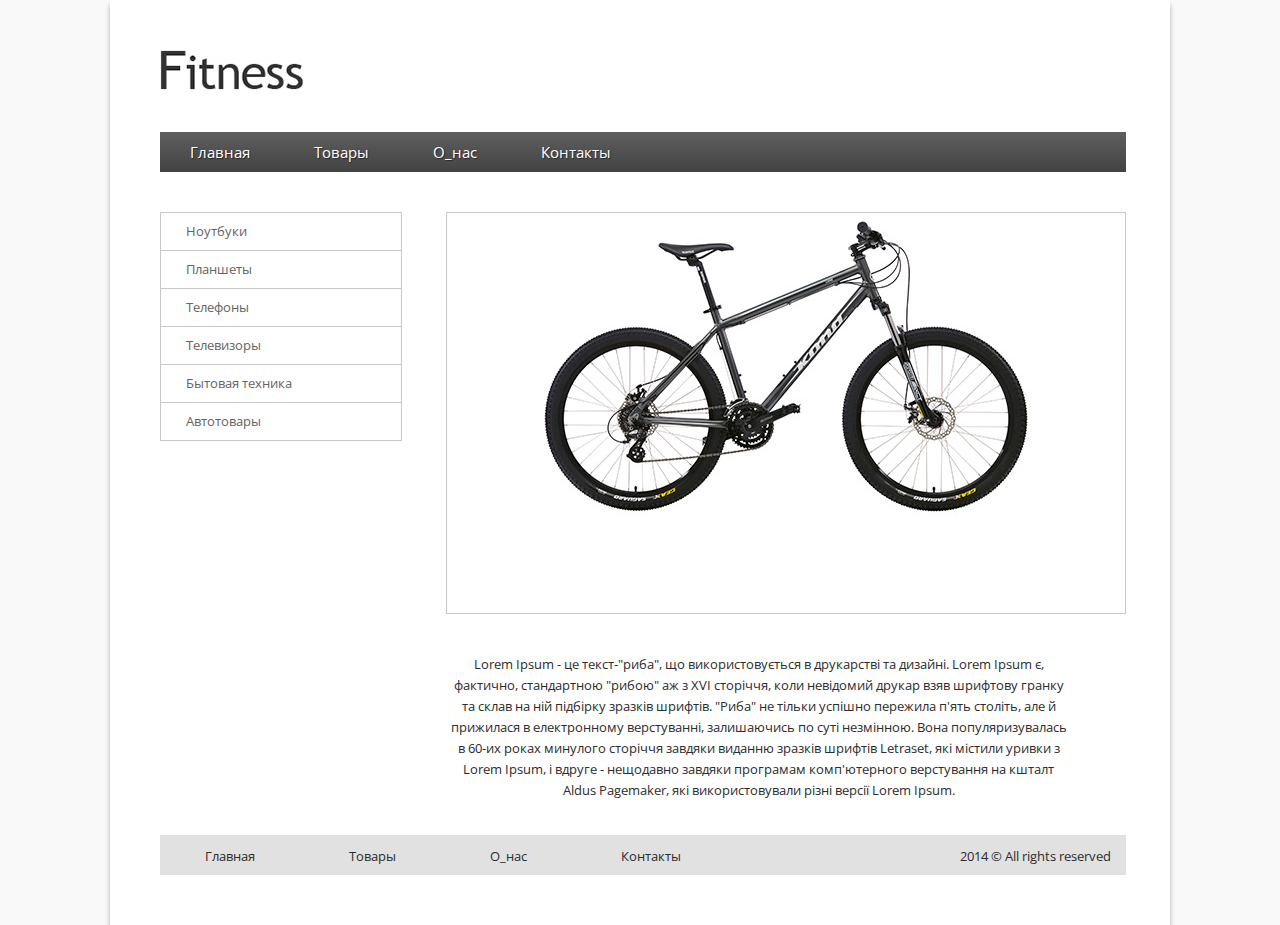
<file: Homework2/index.html>
<!DOCTYPE html>
<html lang="en">
<head>
	<meta charset="UTF-8">
	<title></title>
	<link rel="stylesheet" href="css/reset.css">
	<link rel="stylesheet" href="css/style.css">
</head>
<body>
	<div class="wrapper">
		<div class="header">
			<div class="logo">
				<img src="img/logo.jpg" height="40" width="145" alt="logo">
			</div>
			<div class="nav">
				<ul>
					<li><a href="#">Главная</a></li>
					<li><a href="#">Товары</a></li>
					<li><a href="#">О_нас</a></li>
					<li><a href="#">Контакты</a></li>
				</ul>
			</div>
		</div>
		<div class="content">
			<div class="sidebar">
				<ul>
					<li><a href="#">Ноутбуки</a></li>
					<li><a href="#">Планшеты</a></li>
					<li><a href="#">Телефоны</a></li>
					<li><a href="#">Телевизоры</a></li>
					<li><a href="#">Бытовая техника</a></li>
					<li><a href="#">Автотовары</a></li>
				</ul>
			</div>
			<div class="stuff">
				<div class="stuffimg">
					<img src="img/stuffimg.jpg" height="307" width="500" alt="bike">
				</div>
				<div class="text">
					<p>Lorem Ipsum - це текст-"риба", що використовується в друкарстві та дизайні. Lorem Ipsum є, фактично, стандартною "рибою" аж з XVI сторіччя, коли невідомий друкар взяв шрифтову гранку та склав на ній підбірку зразків шрифтів. "Риба" не тільки успішно пережила п'ять століть, але й прижилася в електронному верстуванні, залишаючись по суті незмінною. Вона популяризувалась в 60-их роках минулого сторіччя завдяки виданню зразків шрифтів Letraset, які містили уривки з Lorem Ipsum, і вдруге - нещодавно завдяки програмам комп'ютерного верстування на кшталт Aldus Pagemaker, які використовували різні версії Lorem Ipsum.</p>
				</div>
			</div>
		</div>
		<div class="footer">
			<div class="menu">
				<ul>
					<li><a href="#">Главная</a></li>
					<li><a href="#">Товары</a></li>
					<li><a href="#">О_нас</a></li>
					<li><a href="#">Контакты</a></li>
				</ul>		
			</div>
			<div class="copyright">
				<p>2014 © All rights reserved</p>
			</div>
		</div>
	</div>
</body>
</html>
</file>
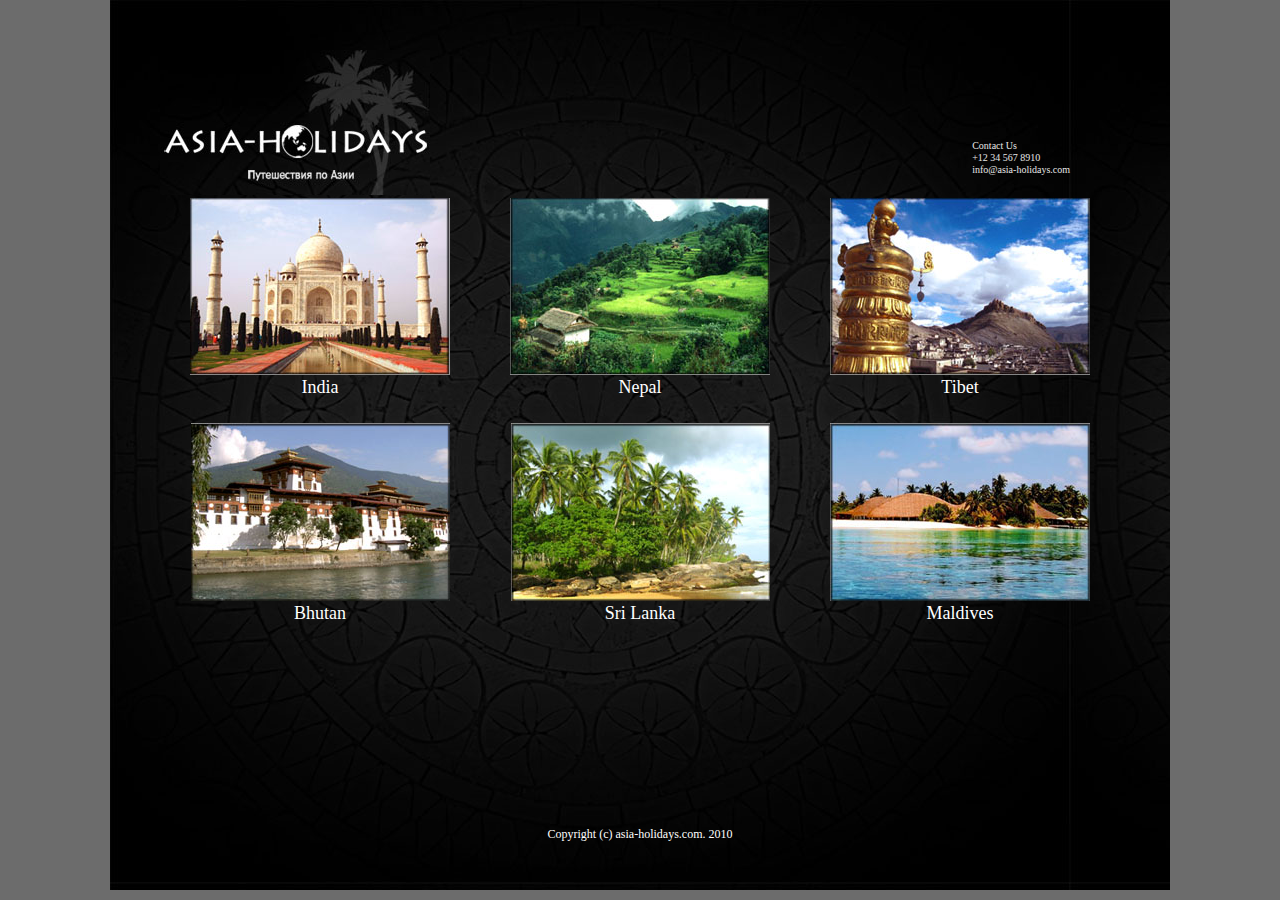
<file: homework3+/index.html>
<!DOCTYPE html>
<html lang="en">
  <head>
    <meta charset="UTF-8">
    <title>Asia holidays</title>
    <link rel="stylesheet" href="css/reset.css">
    <link rel="stylesheet" href="css/style.css">
  </head>
  <body>
    <div class="wrapper">
    <div class="logo">
      <img src="img/logo.jpg" alt="логотип">
    </div>
    <div class="contacts">
      <ul>
        <li>Contact Us</li>
        <li>+12 34 567 8910</li>
        <li>info@asia-holidays.com</li>
      </ul>
    </div>
    <div class="countries">
      <table>
        <tr>
          <td>
            <img src="img/india.jpg" alt="Индия"/>
            <p>
              India
            </p>
          </td>
          <td>
            <img src="img/nepal.jpg" alt="Непал"/>
            <p>
              Nepal
            </p>
          </td>
          <td>
            <img src="img/tibet.jpg" alt="Тибет"/>
            <p>
              Tibet
            </p>
          </td>
        </tr>

        <tr>
          <td>
            <img src="img/bhutan.jpg" alt="Бутан"/>
            <p>
              Bhutan
            </p>
          </td>
          <td>
            <img src="img/sri_lanka.jpg" alt="Шри ланка"/>
            <p>
              Sri Lanka
            </p>
          </td>
          <td>
            <img src="img/maldives.jpg" alt="Мальдивы"/>
            <p>
              Maldives
            </p>
          </td>
        </tr>
      </table>
    </div>
    <footer>
      <p>
        Copyright (c) asia-holidays.com. 2010
      </p>
    </footer>
    </div>
  </body>
</html>
</file>
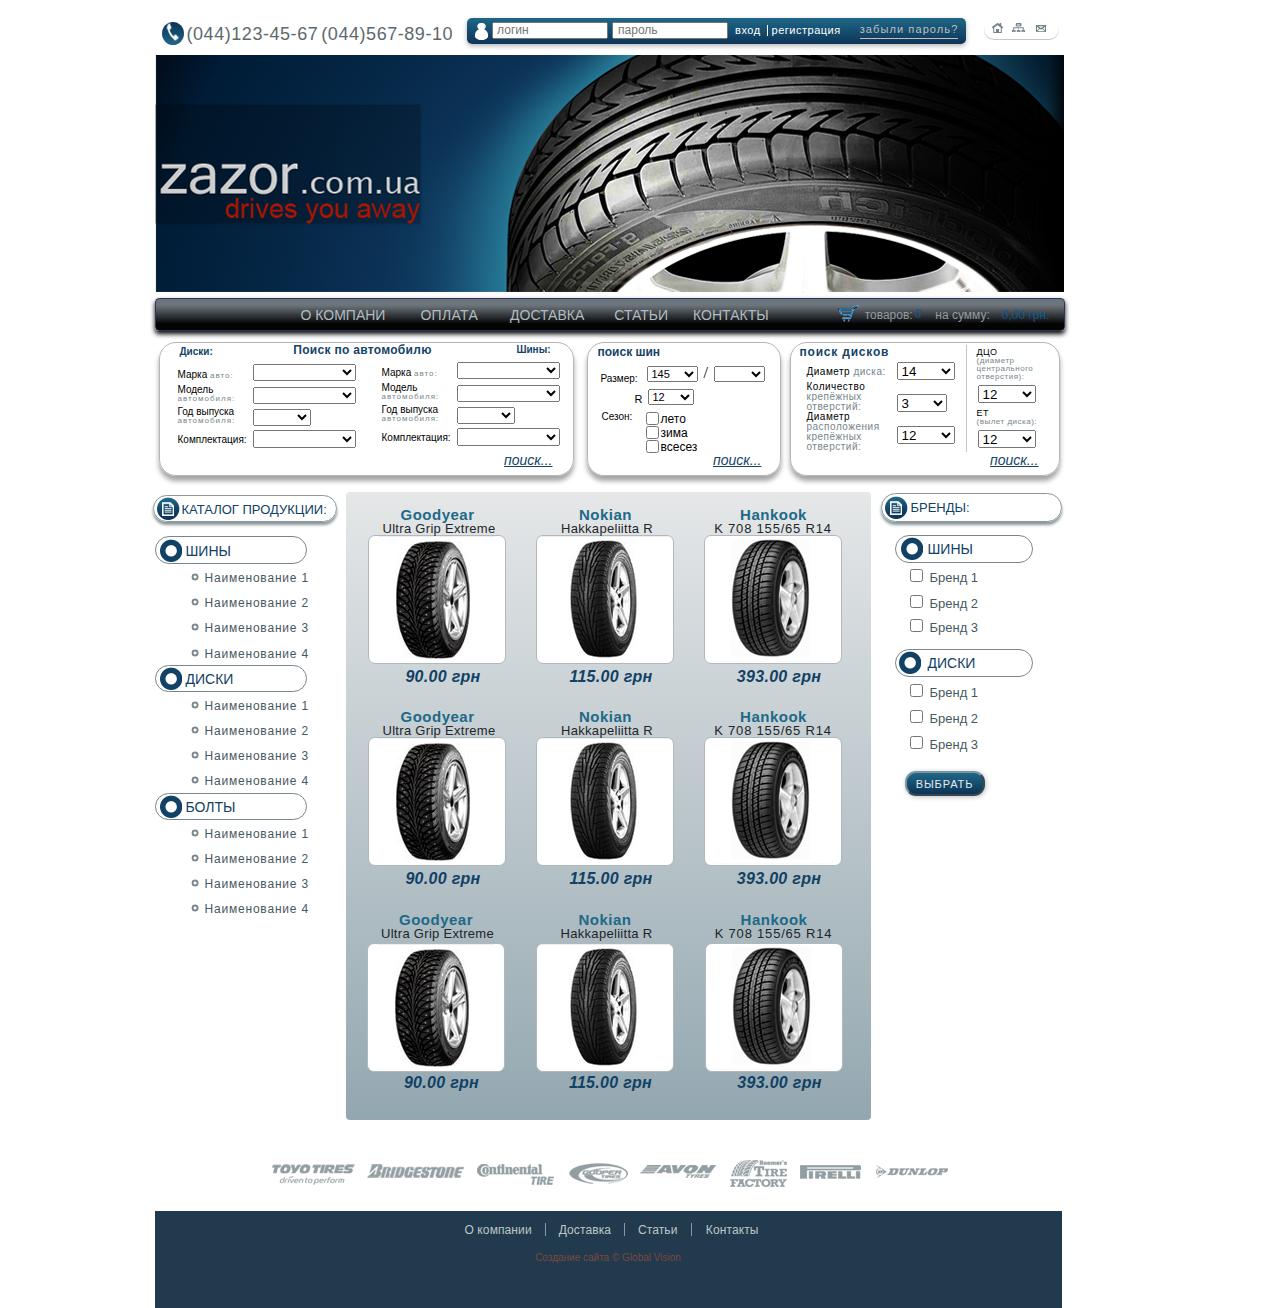
<file: homework6/index.html>
<!DOCTYPE html>
<html lang="en">
  <head>
    <meta charset="UTF-8">
    <title>Zazor</title>
    <link rel="stylesheet" href="css/reset.css">
    <link rel="stylesheet" href="css/style.css">
  </head>
  <body>
    <div class="wrapper">

      <header class="clearfix">
        <div class="telephone">
          <ul>
            <li>
              <div class="circle">
                <img src="img/telephone.png" alt="telephone"/>
              </div>
            </li>
            <li>(044)123-45-67</li>
            <li>(044)567-89-10</li>
          </ul>
        </div>
        <div class="avtoriz">
          <ul>
            <li>
              <img src="img/avtoriz.png" alt="human"/>
            </li>
            <li>
              <form class="" action="#" method="post">
                <input type="text" name="login" placeholder="логин">
                <input type="password" name="password" placeholder="пароль">
              </form>
            </li>
            <li>
              <a href="#">вход</a>
            </li>
            <li>
              <a href="#">регистрация</a>
            </li>
            <li>
              <a href="#">забыли пароль?</a>
            </li>
          </ul>
        </div>
        <nav>
          <ul>
            <li>
              <a href="#"><img src="img/home.png" alt="home"/></a>
            </li>
            <li>
              <a href="#"><img src="img/map.png" alt="map"/></a>
            </li>
            <li>
              <a href="#"><img src="img/letter.png" alt="letter"/></a>
            </li>
          </ul>
        </nav>
      </header>
      <section class="clearfix">
        <img src="img/main_pic.png" alt="main picture"/>
        <menu class="clearfix">
          <ul class="menu">
            <li>
              <a href="#">о компани</a>
            </li>
            <li>
              <a href="#">оплата</a>
            </li>
            <li>
              <a href="#">доставка</a>
            </li>
            <li>
              <a href="#">статьи</a>
            </li>
            <li>
              <a href="#">контакты</a>
            </li>
          </ul>
          <ul class="korzina">
            <li><img src="img/korzina.png" alt="korzina"/></li>
            <li>товаров:</li>
            <li>0</li>
            <li>на сумму:</li>
            <li>0,00 грн.</li>
          </ul>
        </menu>
        <div class="select">
          <aside class="find_auto">
            <div class="labels">
                <h3>Диски:</h3>
                <h1>Поиск по автомобилю</h1>
                <h3>Шины:</h3>
            </div>
            <div class="disk">
              <form class="po_avto" action="#" method="post">
                <div class="marka">
                  <label for="marka">Марка
                    <span>авто:</span>
                  </label>
                  <select class="marka" name="">
                    <option value="marka"></option>
                  </select>
                </div>
                <div class="model">
                  <label for="model">Модель
                    <span>автомобиля:</span>
                  </label>
                  <select class="model" name="">
                    <option value="model"></option>
                  </select>
                </div>
                <div class="year">
                  <label for="year">Год выпуска
                    <span>автомобиля:</span>
                  </label>
                  <select class="year" name="">
                    <option value="year"></option>
                  </select>
                </div>
                <div class="komplekt">
                  <label for="komplekt">Комплектация:</label>
                  <select class="komplekt" name="">
                    <option value="komplekt"></option>
                  </select>
                </div>
              </form>
            </div>
            <div class="shiny">
              <form class="po_avto" action="#" method="post">
                <div class="marka">
                  <label for="marka">Марка
                    <span>авто:</span>
                  </label>
                  <select class="marka" name="">
                    <option value="marka"></option>
                  </select>
                </div>
                <div class="model">
                  <label for="model">Модель
                    <span>автомобиля:</span>
                  </label>
                  <select class="model" name="">
                    <option value="model"></option>
                  </select>
                </div>
                <div class="year">
                  <label for="year">Год выпуска
                    <span>автомобиля:</span>
                  </label>
                  <select class="year" name="">
                    <option value="year"></option>
                  </select>
                </div>
                <div class="komplekt">
                  <label for="komplekt">Комплектация:</label>
                  <select class="komplekt" name="">
                    <option value="komplekt"></option>
                  </select>
                </div>
              </form>
            </div>
            <a href="#" class="select__link">поиск...</a>
          </aside>
          <aside class="find_tires">
            <h1>поиск шин</h1>
            <form class="poisk_shin" action="index.html" method="post">
              <div class="size">
                <label for="size">Размер:</label>
                <select class="size" name="">
                  <option value="size">145</option>
                </select>
                <span>/</span>
                <select class="size" name="">
                  <option value="size"></option>
                </select>
              </div>
              <div class="radius">
                <label for="radius">R</label>
                <select class="radius" name="">
                  <option value="radius">12</option>
                </select>
              </div>
              <div class="sezon">
                <label for="sezon">Сезон:</label>
                <div class="sezon_type">
                <div class="leto">
                  <input type="checkbox" name="" id="sezon">
                  <label for="leto">лето</label>
                </div>
                <div class="zima">
                  <input type="checkbox" name="" id="sezon">
                  <label for="zima">зима</label>
                </div>
                <div class="vsesez">
                  <input type="checkbox" name="" id="sezon">
                  <label for="vsesez">всесез</label>
                </div>
              </div>
              </div>
            </form>
            <a href="#" class="select__link">поиск...</a>
          </aside>
          <aside class="find_disk">
            <div class="left">
              <h1>поиск дисков</h1>
              <form class="disk_poisk" action="index.html" method="post">
                <div class="diametr_d">
                  <label for="diametr_d">Диаметр
                    <span>диска:</span>
                  </label>
                  <select class="diametr_d" name="">
                    <option value="diametr_d">14</option>
                  </select>
                </div>
                <div class="kol_ot">
                  <label for="kol_ot">Количество
                    <span>крепёжных отверстий: </span>
                  </label>
                  <select class="kol_ot" name="">
                    <option value="kol_ot">3</option>
                  </select>
                </div>
                <div class="diam_krep">
                  <label for="diam_krep"> Диаметр
                    <span>расположения крепёжных отверстий: </span>
                  </label>
                  <select class="diam_krep" name="">
                    <option value="diam_krep">12</option>
                  </select>
                </div>
              </form>
            </div>
            <div class="right">
              <form class="dop_opt" action="index.html" method="post">
                <div class="dzo">
                  <label for="dzo">ДЦО
                    <span>(диаметр центрального отверстия):</span>
                  </label>
                  <select class="dzo" name="">
                    <option value="dzo">12</option>
                  </select>
                </div>
                <div class="et">
                  <label for="et">ET
                    <span>(вылет диска):</span>
                  </label>
                  <select class="et" name="">
                    <option value="et">12</option>
                  </select>
                </div>
              </form>
            </div>
            <a href="#" class="select__link">поиск...</a>
          </aside>
        </div>
      </section>

      <main class="clearfix">
        <div class="catalog">
          <figcaption class="main_capt1">
            <img src="img/copy.png" alt="copy sign"/>
            <span>каталог продукции:</span>
          </figcaption>
          <figcaption class="next_capt">
            <img src="img/mark.png" alt="mark sign"/>
            <span>шины</span>
          </figcaption>
          <ul>
            <li>
              <a href="#">Наименование 1</a>
            </li>
            <li>
              <a href="#">Наименование 2</a>
            </li>
            <li>
              <a href="#">Наименование 3</a>
            </li>
            <li>
              <a href="#">Наименование 4</a>
            </li>
          </ul>
          <figcaption class="next_capt">
            <img src="img/mark.png" alt="mark sign"/>
            <span>диски</span>
          </figcaption>
          <ul>
            <li>
              <a href="#">Наименование 1</a>
            </li>
            <li>
              <a href="#">Наименование 2</a>
            </li>
            <li>
              <a href="#">Наименование 3</a>
            </li>
            <li>
              <a href="#">Наименование 4</a>
            </li>
          </ul>
          <figcaption class="next_capt">
            <img src="img/mark.png" alt="mark sign"/>
            <span>болты</span>
          </figcaption>
          <ul>
            <li>
              <a href="#">Наименование 1</a>
            </li>
            <li>
              <a href="#">Наименование 2</a>
            </li>
            <li>
              <a href="#">Наименование 3</a>
            </li>
            <li>
              <a href="#">Наименование 4</a>
            </li>
          </ul>
        </div>

        <article class="tovary clearfix">
          <div class="line">
            <a href="#" class="tovar">
              <h4>Goodyear</h4>
              <p>Ultra Grip Extreme</p>
              <figure><img src="img/pic1.png" alt="pic1"></figure>
              <p>90.00 грн</p>
            </a>
            <a href="#" class="tovar">
              <h4>Nokian</h4>
              <p>Hakkapeliitta R</p>
              <figure><img src="img/pic2.png" alt="pic2"></figure>
              <p>115.00 грн</p>
            </a>
            <a href="#" class="tovar">
              <h4>Hankook</h4>
              <p class="move">K 708 155/65 R14</p>
              <figure><img src="img/pic3.png" alt="pic3"></figure>
              <p>393.00 грн</p>
            </a>
          </div>
          <div class="line">
            <a href="#" class="tovar">
              <h4>Goodyear</h4>
              <p>Ultra Grip Extreme</p>
              <figure><img src="img/pic1.png" alt="pic1"></figure>
              <p>90.00 грн</p>
            </a>
            <a href="#" class="tovar">
              <h4>Nokian</h4>
              <p>Hakkapeliitta R</p>
              <figure><img src="img/pic2.png" alt="pic2"></figure>
              <p>115.00 грн</p>
            </a>
            <a href="#" class="tovar">
              <h4>Hankook</h4>
              <p class="move">K 708 155/65 R14</p>
              <figure><img src="img/pic3.png" alt="pic3"></figure>
              <p>393.00 грн</p>
            </a>
          </div>
          <div class="line">
            <a href="#" class="tovar">
              <h4>Goodyear</h4>
              <p>Ultra Grip Extreme</p>
              <figure><img src="img/pic1.png" alt="pic1"></figure>
              <p>90.00 грн</p>
            </a>
            <a href="#" class="tovar">
              <h4>Nokian</h4>
              <p>Hakkapeliitta R</p>
              <figure><img src="img/pic2.png" alt="pic2"></figure>
              <p>115.00 грн</p>
            </a>
            <a href="#" class="tovar">
              <h4>Hankook</h4>
              <p class="move">K 708 155/65 R14</p>
              <figure><img src="img/pic3.png" alt="pic3"></figure>
              <p>393.00 грн</p>
            </a>
          </div>

        </article>

        <div class="brend">
          <figcaption class="main_capt2">
            <img src="img/copy.png" alt="copy sign"/>
            <span>бренды:</span>
          </figcaption>
          <figcaption class="sec_capt">
            <img src="img/mark.png" alt="mark sign"/>
            <span>шины</span>
          </figcaption>
          <form class="shiny" action="#" method="post">
            <div>
              <input type="checkbox" id="brend">
              <label for="brend">Бренд 1</label>
            </div>
            <div>
              <input type="checkbox" id="brend">
              <label for="brend">Бренд 2</label>
            </div>
            <div>
              <input type="checkbox" id="brend">
              <label for="brend">Бренд 3</label>
            </div>
          </form>
          <figcaption class="sec_capt">
            <img class="to_move" src="img/mark.png" alt="mark sign"/>
            <span>диски</span>
          </figcaption>
          <form class="disk" action="#" method="post">
            <div>
              <input type="checkbox" id="brend">
              <label for="brend">Бренд 1</label>
            </div>
            <div>
              <input type="checkbox" id="brend">
              <label for="brend">Бренд 2</label>
            </div>
            <div>
              <input type="checkbox" id="brend">
              <label for="brend">Бренд 3</label>
            </div>
            <div>
              <button type="submit">выбрать</button>
            </div>
          </form>
        </div>
      </main>

      <figure class="logos clearfix">
        <img src="img/logo.png" alt="logos"/>
      </figure>
      <footer>
        <div class="nav">
          <ul>
            <li>
              <a href="#">О компании</a>
            </li>
            <li>
              <a href="#">Доставка</a>
            </li>
            <li>
              <a href="#">Статьи</a>
            </li>
            <li>
              <a href="#">Контакты</a>
            </li>
          </ul>
        </div>
        <p>
          Создание сайта &copy; Global Vision
        </p>
      </footer>
    </div>
  </body>
</html>
</file>
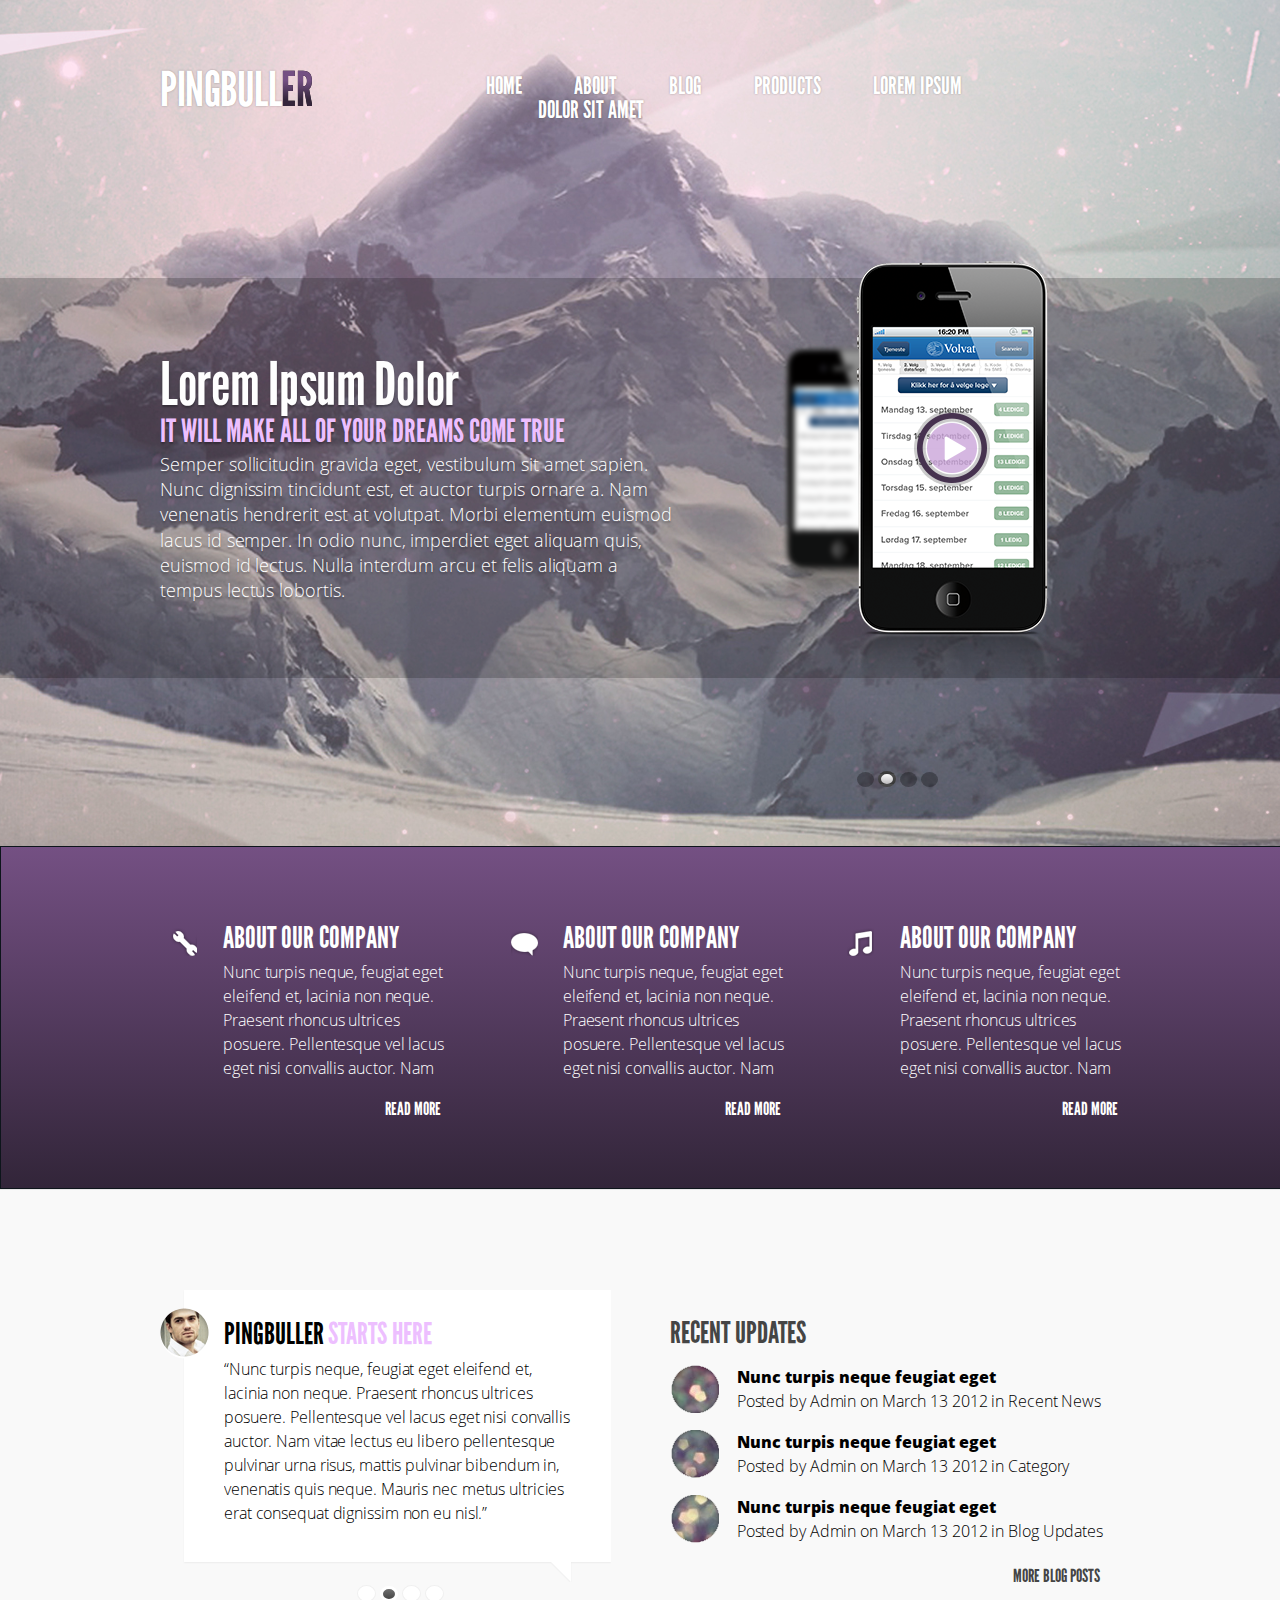
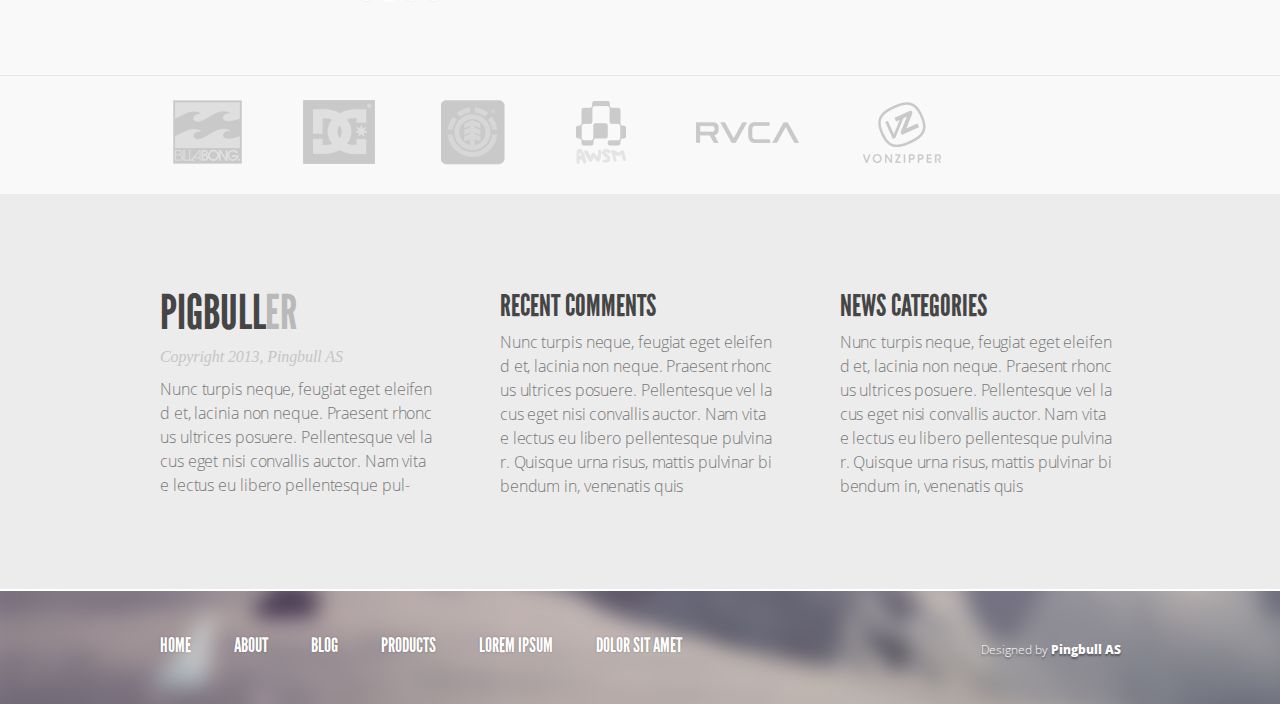
<file: homework7/index.html>
<!DOCTYPE html>
<html lang="en">
  <head>
    <meta charset="UTF-8">
    <title>Pingbuller</title>
    <link rel="stylesheet" href="css/reset.css">
    <link rel="stylesheet" href="css/style.css">
    <link rel="stylesheet" href="css/media-queries.css"/>
    <meta name="viewport" content="width=device-width, initial-scale=1.0">
  </head>
  <body>
    <div class="wrapper">
      <header>
        <div class="logo-box">
          <div class="logo">
            <h1 class="logo__item">pingbull</h1>
            <h1 class="logo__item logo__item--color">er</h1>
          </div>
        </div>
        <nav>
          <ul class="menu">
            <li class="menu__item">
              <a href="#" class="menu__link">home</a>
            </li>
            <li class="menu__item">
              <a href="#" class="menu__link">about</a>
            </li>
            <li class="menu__item">
              <a href="#" class="menu__link">blog</a>
            </li>
            <li class="menu__item">
              <a href="#" class="menu__link">products</a>
            <li class="menu__item">
              <a href="#" class="menu__link">lorem ipsum</a>
            </li>
            <li class="menu__item">
              <a href="#" class="menu__link">dolor sit amet</a>
            </li>
          </ul>
          <ul class="drop-menu">
            <li class="drop-menu__button">
              <a href="#" class="menu__link drop__link">home</a>
              <ul class="drops">
                <li class="drop__item">
                  <a href="#" class="menu__link">about</a>
                </li>
                <li class="drop__item">
                  <a href="#" class="menu__link">blog</a>
                </li>
                <li class="drop__item">
                  <a href="#" class="menu__link">products</a>
                </li>
                <li class="drop__item">
                  <a href="#" class="menu__link">lorem ipsum</a>
                </li>
                <li class="drop__item">
                  <a href="#" class="menu__link">dolor sit amet</a>
                </li>
              </ul>
            </li>
          </ul>
        </nav>
      </header>
      <main>
        <section class="slider-box">
          <div class="slider-bg">
            <div class="slider">
              <div class="slider__item">
                <h1 class="slider__item__title">
                  lorem ipsum dolor</h1>
                <h3 class="slider__item__title slider__item--second__title">It will make all of your dreams come true</h3>
                <p class="slider__item__text">Semper sollicitudin gravida eget, vestibulum sit amet sapien. Nunc dignissim tincidunt est, et auctor turpis ornare a. Nam venenatis hendrerit est at volutpat. Morbi elementum euismod lacus id semper. In odio nunc,
                  imperdiet eget aliquam quis, euismod id lectus. Nulla interdum arcu et felis aliquam a tempus lectus lobortis.</p>
              </div>
              <img class="slider__img" src="img/phone.png" alt="phone">
            </div>
          </div>
          <div class="slider__slider">
            <div class="slider__button"></div>
            <div class="slider__button slider__active"></div>
            <div class="slider__button"></div>
            <div class="slider__button"></div>
          </div>
        </section>
        <section class="about-box">
          <div class="about">
            <ul class="container">
              <li class="container__item">
                <span class="container__mark key"></span>
                <div class="content">
                  <h1 class="content__name">about our company</h1>
                  <p class="content__text">Nunc turpis neque, feugiat eget eleifend et, lacinia non neque. Praesent rhoncus ultrices posuere. Pellentesque vel lacus eget nisi convallis auctor. Nam</p>
                  <a href="#" class="content__link">read more</a>
                </div>
              </li>
              <li class="container__item">
                <span class="container__mark cloud"></span>
                <div class="content">
                  <h1 class="content__name">about our company</h1>
                  <p class="content__text">Nunc turpis neque, feugiat eget eleifend et, lacinia non neque. Praesent rhoncus ultrices posuere. Pellentesque vel lacus eget nisi convallis auctor. Nam</p>
                  <a href="#" class="content__link">read more</a>
                </div>
              </li>
              <li class="container__item">
                <span class="container__mark music"></span>
                <div class="content">
                  <h1 class="content__name">about our company</h1>
                  <p class="content__text">Nunc turpis neque, feugiat eget eleifend et, lacinia non neque. Praesent rhoncus ultrices posuere. Pellentesque vel lacus eget nisi convallis auctor. Nam</p>
                  <a href="#" class="content__link">read more</a>
                </div>
              </li>
            </ul>
          </div>
        </section>
        <section class="info-box">
          <div class="info">
            <aside class="news">
              <div class="news__content">
                <h1 class="news__title">Pingbuller<span class="news__title news__title--color">Starts here</span>
                </h1>
                <p class="news__text">“Nunc turpis neque, feugiat eget eleifend et, lacinia non neque. Praesent rhoncus ultrices posuere. Pellentesque vel lacus eget nisi convallis auctor. Nam vitae lectus eu libero pellentesque pulvinar urna risus, mattis pulvinar
                  bibendum in, venenatis quis neque. Mauris nec metus ultricies erat consequat dignissim non eu nisl.”</p>
              </div>
            </aside>
            <div class="info__slider">
              <div class="slider__button slider__button--new"></div>
              <div class="slider__button slider__button--new slider__active slider__active--new"></div>
              <div class="slider__button slider__button--new"></div>
              <div class="slider__button slider__button--new"></div>
            </div>
            <aside class="updates">
              <h1 class="updates__title">Recent updates</h1>
              <ul class="updates__list">
                <li class="updates__item">
                  <span class="updates__item__mark first"></span>
                  <div class="updates__item-box">
                    <h3 class="updates__item__text updates__item__text--bold">Nunc turpis neque feugiat eget</h3>
                    <p class="updates__item__text">Posted by Admin on March 13 2012 in Recent News</p>
                  </div>
                </li>
                <li class="updates__item">
                  <span class="updates__item__mark second"></span>
                  <div class="updates__item-box">
                    <h3 class="updates__item__text updates__item__text--bold">Nunc turpis neque feugiat eget</h3>
                    <p class="updates__item__text">Posted by Admin on March 13 2012 in Category</p>
                  </div>
                </li>
                <li class="updates__item">
                  <span class="updates__item__mark third"></span>
                  <div class="updates__item-box">
                    <h3 class="updates__item__text updates__item__text--bold">Nunc turpis neque feugiat eget</h3>
                    <p class="updates__item__text">Posted by Admin on March 13 2012 in Blog Updates</p>
                  </div>
                </li>
              </ul>
              <a href="#" class="updates__link">more blog posts</a>
            </aside>
          </div>
        </section>
        <section class="logos-box">
          <div class="logos">
            <img class="logos__img" src="img/logo1.png" alt="logo1"/>
            <img class="logos__img" src="img/logo2.png" alt="logo2"/>
            <img class="logos__img" src="img/logo3.png" alt="logo3"/>
            <img class="logos__img" src="img/logo4.png" alt="logo4"/>
            <img class="logos__img" src="img/logo5.png" alt="logo5"/>
            <img class="logos__img" src="img/logo6.png" alt="logo6"/>
          </div>
        </section>
      </main>
      <footer>
        <div class="footer-box">
          <div class="footer">
            <ul class="list">
              <li class="list__item">
                <div class="list__content">
                  <h1 class="list__title list__title--logo">pigbull</h1>
                  <h1 class="list__title list__title--logo list__title--color">er</h1>
                  <p class="list__text list__text--italic">Copyright 2013, Pingbull AS</p>
                  <p class="list__text">Nunc turpis neque, feugiat eget eleifend et, lacinia non neque. Praesent rhoncus ultrices posuere. Pellentesque vel lacus eget nisi convallis auctor. Nam vitae lectus eu libero pellentesque pul-</p>
                </div>
              </li>
              <li class="list__item">
                <div class="list__content">
                  <h1 class="list__title">Recent comments</h1>
                  <p class="list__text">Nunc turpis neque, feugiat eget eleifend et, lacinia non neque. Praesent rhoncus ultrices posuere. Pellentesque vel lacus eget nisi convallis auctor. Nam vitae lectus eu libero pellentesque pulvinar. Quisque urna risus, mattis
                    pulvinar bibendum in, venenatis quis</p>
                </div>
              </li>
              <li class="list__item">
                <div class="list__content">
                  <h1 class="list__title">News categories</h1>
                  <p class="list__text">Nunc turpis neque, feugiat eget eleifend et, lacinia non neque. Praesent rhoncus ultrices posuere. Pellentesque vel lacus eget nisi convallis auctor. Nam vitae lectus eu libero pellentesque pulvinar. Quisque urna risus, mattis
                    pulvinar bibendum in, venenatis quis</p>
                </div>
              </li>
            </ul>
          </div>
        </div>
        <div class="footer__menu-box">
          <div class="footer__menu">
            <ul class="menu menu--footer">
              <li class="menu__item menu__item--footer">
                <a href="#" class="menu__link menu__link--footer">home</a>
              </li>
              <li class="menu__item menu__item--footer">
                <a href="#" class="menu__link menu__link--footer">about</a>
              </li>
              <li class="menu__item menu__item--footer">
                <a href="#" class="menu__link menu__link--footer">blog</a>
              </li>
              <li class="menu__item menu__item--footer">
                <a href="#" class="menu__link menu__link--footer">products</a>
              </li>
              <li class="menu__item menu__item--footer">
                <a href="#" class="menu__link menu__link--footer">lorem ipsum</a>
              </li>
              <li class="menu__item menu__item--footer">
                <a href="#" class="menu__link menu__link--footer">dolor sit amet</a>
              </li>
            </ul>
            <h3 class="footer__item">Designed by
              <span class="footer__item--bold">Pingbull AS</span>
            </h3>
          </div>
        </div>
      </footer>
    </div>
  </body>
</html>
</file>
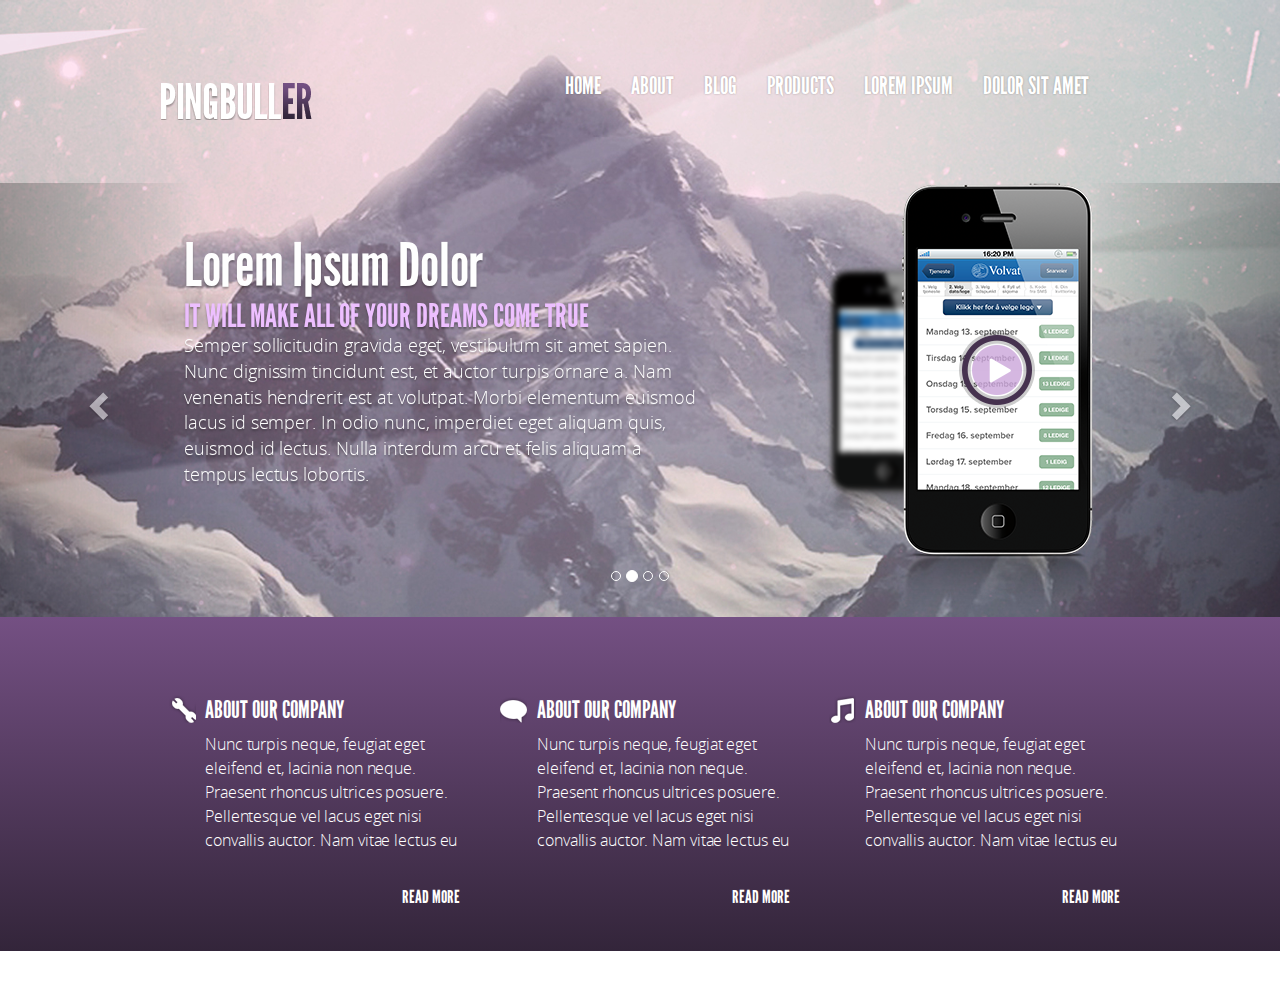
<file: homework9+/index.html>
<!DOCTYPE html>
<html lang="en">
  <head>
    <meta charset="UTF-8">
    <meta http-equiv="X-UA-Compatible" content="IE=edge">
    <meta name="viewport" content="width=device-width, initial-scale=1">
    <title>Pingbuller (Bootstrap)</title>
    <link rel="stylesheet" href="css/normalize.css">
    <link href="css/bootstrap.min.css" rel="stylesheet">
    <link rel="stylesheet" href="css/style.css">
    <script src="https://oss.maxcdn.com/html5shiv/3.7.2/html5shiv.min.js"></script>
    <script src="https://oss.maxcdn.com/respond/1.4.2/respond.min.js"></script>
    <script src="https://ajax.googleapis.com/ajax/libs/jquery/1.11.3/jquery.min.js"></script>
    <script src="js/bootstrap.min.js"></script>
  </head>
  <body>
    <div class="container-fluid">
      <header class="header clearfix">
        <nav class="navbar navbar-default">
          <div class="container-fluid">
            <div class="navbar-header">
              <button type="button" class="navbar-toggle collapsed" data-toggle="collapse" data-target="#navbar" aria-expanded="false" aria-controls="navbar">
              <span class="sr-only">Toggle navigation</span>
              <span class="icon-bar"></span>
              <span class="icon-bar"></span>
              <span class="icon-bar"></span>
            </button>
              <a class="navbar-brand" href="#"><img src="img/main_logo.png" alt="main logo" /></a>
            </div>
            <div id="navbar" class="navbar-collapse collapse">
              <ul class="nav navbar-nav">
                <li><a href="#">home</a></li>
                <li><a href="#">about</a></li>
                <li><a href="#">blog</a></li>
                <li><a href="#">products</a></li>
                <li><a href="#">lorem ipsum</a></li>
                <li><a href="#">dolor sit amet</a></li>
              </ul>
            </div><!--/.nav-collapse -->
          </div><!--/.container-fluid -->
        </nav>
      </header>

      <div class="jumbotron">
                <!-- Carousel
        ================================================== -->
        <div class="container carousel-container">
        <div id="myCarousel" class="carousel slide" data-ride="carousel">
          <!-- Indicators -->
          <ol class="carousel-indicators">
            <li data-target="#myCarousel" data-slide-to="0"></li>
            <li data-target="#myCarousel" data-slide-to="1" class="active"></li>
            <li data-target="#myCarousel" data-slide-to="2"></li>
            <li data-target="#myCarousel" data-slide-to="3"></li>
          </ol>
          <div class="carousel-inner" role="listbox">
            <div class="item">
              <div class="container">
                <div class="carousel-caption">
                  <h1>Lorem Ipsum Dolor</h1>
                  <h3>It will make all of your dreams come true</h3>
                  <p>Semper sollicitudin gravida eget, vestibulum sit amet sapien. Nunc dignissim tincidunt est, et auctor turpis ornare a. Nam venenatis hendrerit est at volutpat. Morbi elementum euismod lacus id semper. In odio nunc,
                  imperdiet eget aliquam quis, euismod id lectus. Nulla interdum arcu et felis aliquam a tempus lectus lobortis.</p>
                </div>
                <img src="img/phone.png">
              </div>
            </div>
            <div class="item active">
              <div class="container">
                <div class="carousel-caption">
                  <h1>Lorem Ipsum Dolor</h1>
                  <h3>It will make all of your dreams come true</h3>
                  <p>Semper sollicitudin gravida eget, vestibulum sit amet sapien. Nunc dignissim tincidunt est, et auctor turpis ornare a. Nam venenatis hendrerit est at volutpat. Morbi elementum euismod lacus id semper. In odio nunc,
                  imperdiet eget aliquam quis, euismod id lectus. Nulla interdum arcu et felis aliquam a tempus lectus lobortis.</p>
                </div>
                <img src="img/phone.png">
              </div>
            </div>
            <div class="item">
              <div class="container">
                <div class="carousel-caption">
                  <h1>Lorem Ipsum Dolor</h1>
                  <h3>It will make all of your dreams come true</h3>
                  <p>Semper sollicitudin gravida eget, vestibulum sit amet sapien. Nunc dignissim tincidunt est, et auctor turpis ornare a. Nam venenatis hendrerit est at volutpat. Morbi elementum euismod lacus id semper. In odio nunc,
                  imperdiet eget aliquam quis, euismod id lectus. Nulla interdum arcu et felis aliquam a tempus lectus lobortis.</p>
                </div>
                <img src="img/phone.png">
              </div>
            </div>
            <div class="item">
              <div class="container">
                <div class="carousel-caption">
                  <h1>Lorem Ipsum Dolor</h1>
                  <h3>It will make all of your dreams come true</h3>
                  <p>Semper sollicitudin gravida eget, vestibulum sit amet sapien. Nunc dignissim tincidunt est, et auctor turpis ornare a. Nam venenatis hendrerit est at volutpat. Morbi elementum euismod lacus id semper. In odio nunc,
                  imperdiet eget aliquam quis, euismod id lectus. Nulla interdum arcu et felis aliquam a tempus lectus lobortis.</p>
                </div>
                <img src="img/phone.png">
              </div>
            </div>
          <a class="left carousel-control" href="#myCarousel" role="button" data-slide="prev">
            <span class="glyphicon glyphicon-chevron-left" aria-hidden="true"></span>
            <span class="sr-only">Previous</span>
          </a>
          <a class="right carousel-control" href="#myCarousel" role="button" data-slide="next">
            <span class="glyphicon glyphicon-chevron-right" aria-hidden="true"></span>
            <span class="sr-only">Next</span>
          </a>
        </div>
      </div>
    </div>
      <div class="container about-box">
        <div class="container-fluid about">
        <div class="row">
        <div class="col-lg-4">
          <span class="mark key"></span>
          <h2>About our company</h2>
          <p>Nunc turpis neque, feugiat eget eleifend et, lacinia non neque. Praesent rhoncus ultrices posuere. Pellentesque vel lacus eget nisi convallis auctor. Nam vitae lectus eu libero pellentesque pulvinar. Quisque urna risus, mattis pulvinar bibendum in, venenatis quis neque. Mauris nec metus ultricies erat consequat dignissim non eu nisl. Quisque libero tellus, pharetra et eleifend id, interdum elementum arcu. Suspendisse quis mauris non ligula rutrum faucibus eu quis odio. Phasellus eu lobortis odio. In hac habitasse platea dictumst. Proin vestibulum turpis at mauris aliquam non euismod lorem euismod. Aenean dapibus ultricies enim, eget vulputate leo feugiat non.</p>
          <a href="#">Read more</a>
        </div><!-- /.col-lg-4 -->
        <div class="col-lg-4">
          <span class="mark cloud"></span>
          <h2>About our company</h2>
          <p>Nunc turpis neque, feugiat eget eleifend et, lacinia non neque. Praesent rhoncus ultrices posuere. Pellentesque vel lacus eget nisi convallis auctor. Nam vitae lectus eu libero pellentesque pulvinar. Quisque urna risus, mattis pulvinar bibendum in, venenatis quis neque. Mauris nec metus ultricies erat consequat dignissim non eu nisl. Quisque libero tellus, pharetra et eleifend id, interdum elementum arcu. Suspendisse quis mauris non ligula rutrum faucibus eu quis odio. Phasellus eu lobortis odio. In hac habitasse platea dictumst. Proin vestibulum turpis at mauris aliquam non euismod lorem euismod. Aenean dapibus ultricies enim, eget vulputate leo feugiat non.</p>
          <a href="#">Read more</a>
        </div><!-- /.col-lg-4 -->
        <div class="col-lg-4">
          <span class="mark music"></span>
          <h2>About our company</h2>
          <p>Nunc turpis neque, feugiat eget eleifend et, lacinia non neque. Praesent rhoncus ultrices posuere. Pellentesque vel lacus eget nisi convallis auctor. Nam vitae lectus eu libero pellentesque pulvinar. Quisque urna risus, mattis pulvinar bibendum in, venenatis quis neque. Mauris nec metus ultricies erat consequat dignissim non eu nisl. Quisque libero tellus, pharetra et eleifend id, interdum elementum arcu. Suspendisse quis mauris non ligula rutrum faucibus eu quis odio. Phasellus eu lobortis odio. In hac habitasse platea dictumst. Proin vestibulum turpis at mauris aliquam non euismod lorem euismod. Aenean dapibus ultricies enim, eget vulputate leo feugiat non.</p>
          <a href="#">Read more</a>
        </div><!-- /.col-lg-4 -->
      </div><!-- /.row -->
      </div>
      </div>
      </div>
    </div>
  </body>
</html>
</file>
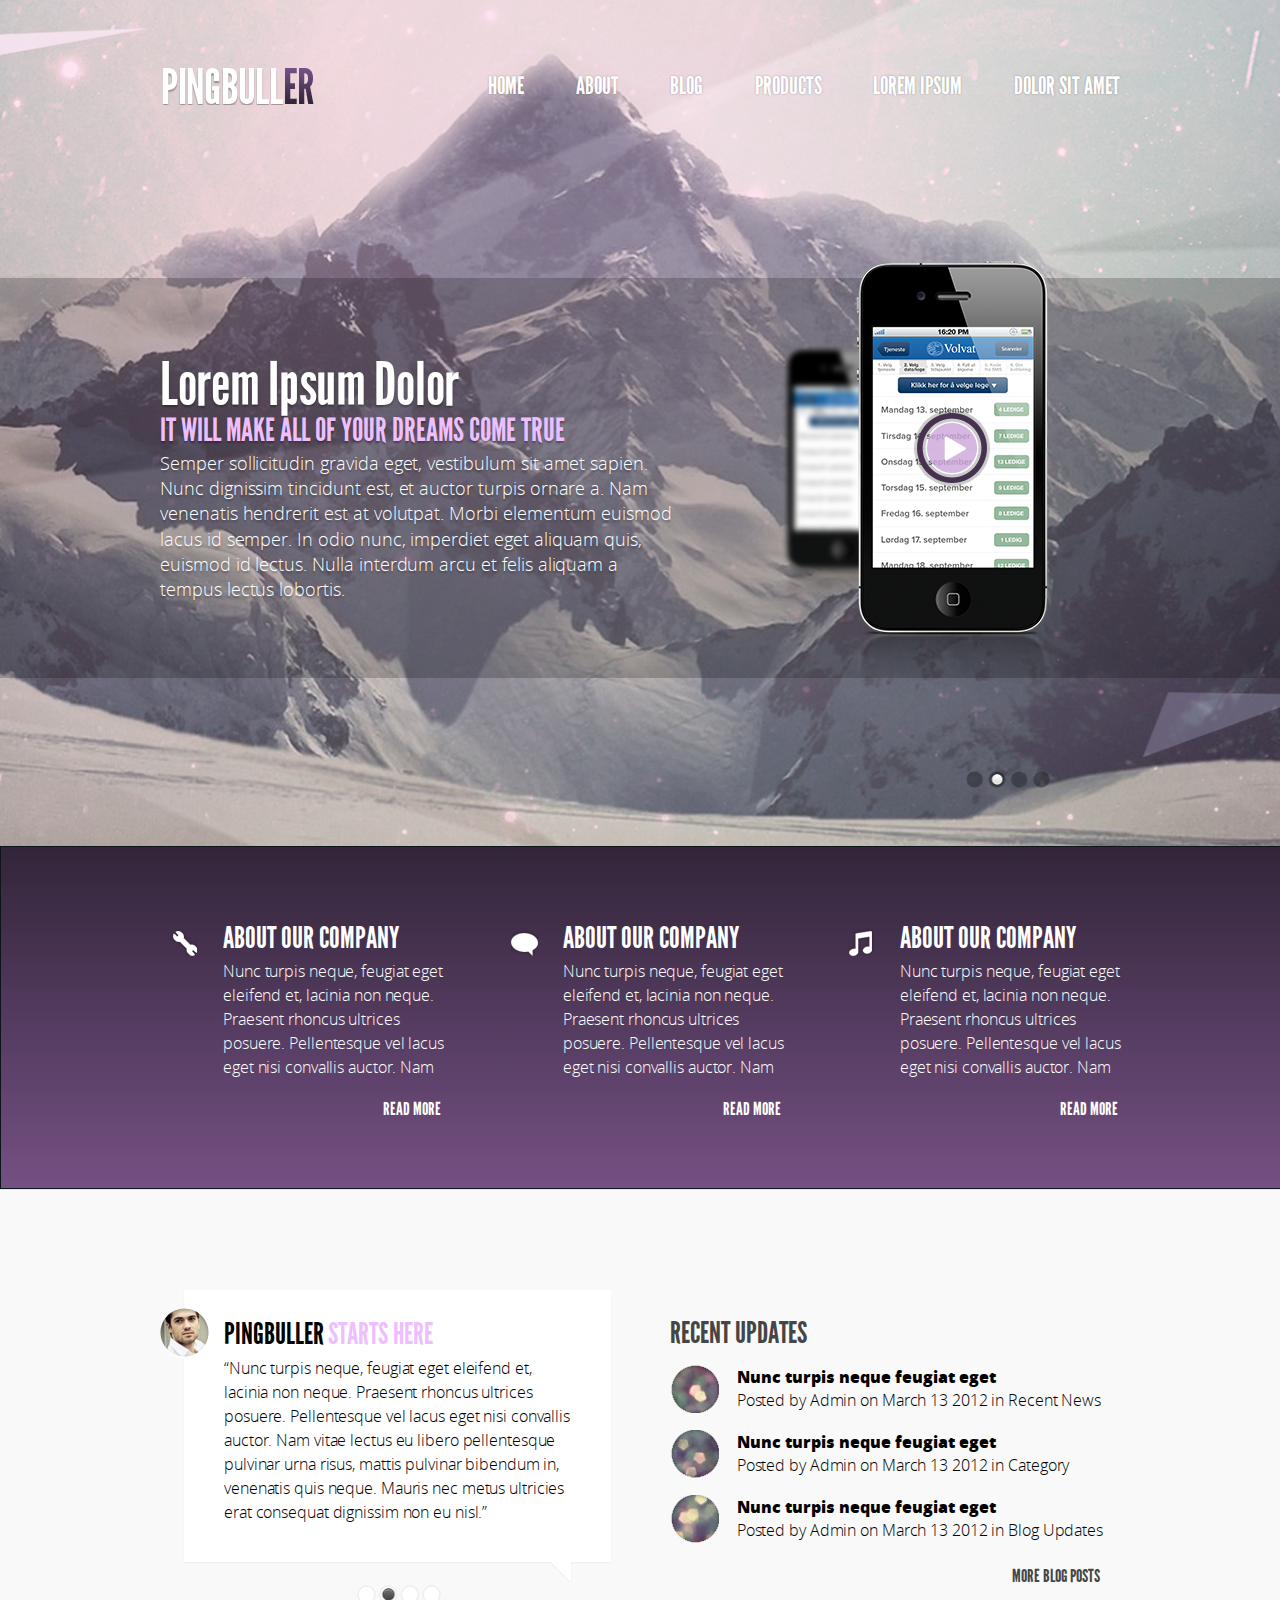
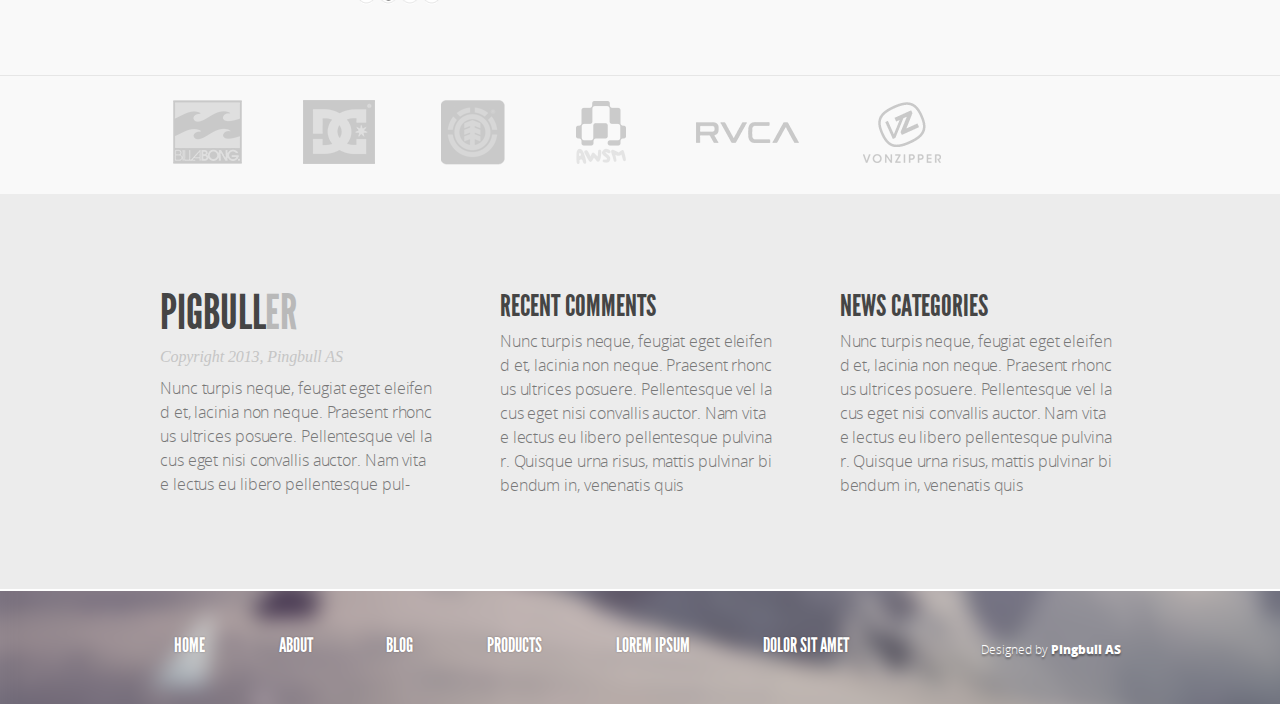
<file: homework9/index.html>
<!DOCTYPE html>
<html lang="en">
  <head>
    <meta charset="UTF-8">
    <title>Pingbuller</title>
    <link rel="stylesheet" href="css/reset.css">
    <![if !IE]>
    <link rel="stylesheet" href="css/style.css">
    <link rel="stylesheet" href="css/media-queries.css"/>
    <![endif]>
    <!--[if IE 8]><link href="css/ie8.css" rel="stylesheet" type="text/css"/><![endif]-->
    <meta name="viewport" content="width=device-width, initial-scale=1.0">
    <script src="https://raw.githubusercontent.com/aFarkas/html5shiv/master/src/html5shiv.js"></script>
  </head>
  <body>
    <div class="wrapper">
      <header class="header">
        <div class="logo-box">
          <div class="logo">
            <a href="#" class="logo__link"><img src="img/main_logo.png" alt="main_logo" class="logo__img"></a>
          </div>
        </div>
        <nav class="nav">
          <ul class="menu">
            <li class="menu__item">
              <a href="#" class="menu__link">home</a>
            </li>
            <li class="menu__item">
              <a href="#" class="menu__link">about</a>
            </li>
            <li class="menu__item">
              <a href="#" class="menu__link">blog</a>
            </li>
            <li class="menu__item">
              <a href="#" class="menu__link">products</a>
            <li class="menu__item">
              <a href="#" class="menu__link">lorem ipsum</a>
            </li>
            <li class="menu__item">
              <a href="#" class="menu__link">dolor sit amet</a>
            </li>
          </ul>
          <ul class="drop-menu">
            <li class="drop-menu__button">
              <a href="#" class="menu__link drop__link">home</a>
              <ul class="drops">
                <li class="drop__item">
                  <a href="#" class="menu__link">about</a>
                </li>
                <li class="drop__item">
                  <a href="#" class="menu__link">blog</a>
                </li>
                <li class="drop__item">
                  <a href="#" class="menu__link">products</a>
                </li>
                <li class="drop__item">
                  <a href="#" class="menu__link">lorem ipsum</a>
                </li>
                <li class="drop__item">
                  <a href="#" class="menu__link">dolor sit amet</a>
                </li>
              </ul>
            </li>
          </ul>
        </nav>
      </header>
      <main class="main">
        <section class="slider-box">
          <div class="slider-bg">
            <div class="slider">
              <div class="slider__item">
                <h1 class="slider__item__title">
                  lorem ipsum dolor</h1>
                <h3 class="slider__item__title slider__item--second__title">It will make all of your dreams come true</h3>
                <p class="slider__item__text">Semper sollicitudin gravida eget, vestibulum sit amet sapien. Nunc dignissim tincidunt est, et auctor turpis ornare a. Nam venenatis hendrerit est at volutpat. Morbi elementum euismod lacus id semper. In odio nunc,
                  imperdiet eget aliquam quis, euismod id lectus. Nulla interdum arcu et felis aliquam a tempus lectus lobortis.</p>
              </div>
              <img class="slider__img" src="img/phone.png" alt="phone">
            </div>
          </div>
          <img src="img/slider.png" alt="" class="slider__slider-img">
        </section>
        <section class="about-box">
          <div class="about">
            <ul class="container">
              <li class="container__item">
                <span class="container__mark key"></span>
                <div class="content">
                  <h1 class="content__name">about our company</h1>
                  <p class="content__text">Nunc turpis neque, feugiat eget eleifend et, lacinia non neque. Praesent rhoncus ultrices posuere. Pellentesque vel lacus eget nisi convallis auctor. Nam</p>
                  <a href="#" class="content__link">read more</a>
                </div>
              </li>
              <li class="container__item">
                <span class="container__mark cloud"></span>
                <div class="content">
                  <h1 class="content__name">about our company</h1>
                  <p class="content__text">Nunc turpis neque, feugiat eget eleifend et, lacinia non neque. Praesent rhoncus ultrices posuere. Pellentesque vel lacus eget nisi convallis auctor. Nam</p>
                  <a href="#" class="content__link">read more</a>
                </div>
              </li>
              <li class="container__item">
                <span class="container__mark music"></span>
                <div class="content">
                  <h1 class="content__name">about our company</h1>
                  <p class="content__text">Nunc turpis neque, feugiat eget eleifend et, lacinia non neque. Praesent rhoncus ultrices posuere. Pellentesque vel lacus eget nisi convallis auctor. Nam</p>
                  <a href="#" class="content__link">read more</a>
                </div>
              </li>
            </ul>
          </div>
        </section>
        <section class="info-box">
          <div class="info">
            <aside class="news">
              <div class="news__content">
                <h1 class="news__title">Pingbuller<span class="news__title news__title--color">Starts here</span>
                </h1>
                <p class="news__text">“Nunc turpis neque, feugiat eget eleifend et, lacinia non neque. Praesent rhoncus ultrices posuere. Pellentesque vel lacus eget nisi convallis auctor. Nam vitae lectus eu libero pellentesque pulvinar urna risus, mattis pulvinar
                  bibendum in, venenatis quis neque. Mauris nec metus ultricies erat consequat dignissim non eu nisl.”</p>
              </div>
            </aside>
            <img class="info__slider" src="img/slider1.png" alt="slider"/>
            <aside class="updates">
              <h1 class="updates__title">Recent updates</h1>
              <ul class="updates__list">
                <li class="updates__item">
                  <span class="updates__item__mark first"></span>
                  <div class="updates__item-box">
                    <h3 class="updates__item__text updates__item__text--bold">Nunc turpis neque feugiat eget</h3>
                    <p class="updates__item__text">Posted by Admin on March 13 2012 in Recent News</p>
                  </div>
                </li>
                <li class="updates__item">
                  <span class="updates__item__mark second"></span>
                  <div class="updates__item-box">
                    <h3 class="updates__item__text updates__item__text--bold">Nunc turpis neque feugiat eget</h3>
                    <p class="updates__item__text">Posted by Admin on March 13 2012 in Category</p>
                  </div>
                </li>
                <li class="updates__item">
                  <span class="updates__item__mark third"></span>
                  <div class="updates__item-box">
                    <h3 class="updates__item__text updates__item__text--bold">Nunc turpis neque feugiat eget</h3>
                    <p class="updates__item__text">Posted by Admin on March 13 2012 in Blog Updates</p>
                  </div>
                </li>
              </ul>
              <a href="#" class="updates__link">more blog posts</a>
            </aside>
          </div>
        </section>
        <section class="logos-box">
          <div class="logos">
            <img class="logos__img" src="img/logo1.png" alt="logo1"/>
            <img class="logos__img" src="img/logo2.png" alt="logo2"/>
            <img class="logos__img" src="img/logo3.png" alt="logo3"/>
            <img class="logos__img" src="img/logo4.png" alt="logo4"/>
            <img class="logos__img" src="img/logo5.png" alt="logo5"/>
            <img class="logos__img" src="img/logo6.png" alt="logo6"/>
          </div>
        </section>
      </main>
      <footer>
        <div class="footer-box">
          <div class="footer">
            <ul class="list">
              <li class="list__item">
                <div class="list__content">
                  <h1 class="list__title list__title--logo">pigbull</h1>
                  <h1 class="list__title list__title--logo list__title--color">er</h1>
                  <p class="list__text list__text--italic">Copyright 2013, Pingbull AS</p>
                  <p class="list__text">Nunc turpis neque, feugiat eget eleifend et, lacinia non neque. Praesent rhoncus ultrices posuere. Pellentesque vel lacus eget nisi convallis auctor. Nam vitae lectus eu libero pellentesque pul-</p>
                </div>
              </li>
              <li class="list__item">
                <div class="list__content">
                  <h1 class="list__title">Recent comments</h1>
                  <p class="list__text">Nunc turpis neque, feugiat eget eleifend et, lacinia non neque. Praesent rhoncus ultrices posuere. Pellentesque vel lacus eget nisi convallis auctor. Nam vitae lectus eu libero pellentesque pulvinar. Quisque urna risus, mattis
                    pulvinar bibendum in, venenatis quis</p>
                </div>
              </li>
              <li class="list__item">
                <div class="list__content">
                  <h1 class="list__title">News categories</h1>
                  <p class="list__text">Nunc turpis neque, feugiat eget eleifend et, lacinia non neque. Praesent rhoncus ultrices posuere. Pellentesque vel lacus eget nisi convallis auctor. Nam vitae lectus eu libero pellentesque pulvinar. Quisque urna risus, mattis
                    pulvinar bibendum in, venenatis quis</p>
                </div>
              </li>
            </ul>
          </div>
        </div>
        <div class="footer__menu-box">
          <div class="footer__menu">
            <ul class="menu menu--footer">
              <li class="menu__item menu__item--footer">
                <a href="#" class="menu__link menu__link--footer">home</a>
              </li>
              <li class="menu__item menu__item--footer">
                <a href="#" class="menu__link menu__link--footer">about</a>
              </li>
              <li class="menu__item menu__item--footer">
                <a href="#" class="menu__link menu__link--footer">blog</a>
              </li>
              <li class="menu__item menu__item--footer">
                <a href="#" class="menu__link menu__link--footer">products</a>
              </li>
              <li class="menu__item menu__item--footer">
                <a href="#" class="menu__link menu__link--footer">lorem ipsum</a>
              </li>
              <li class="menu__item menu__item--footer">
                <a href="#" class="menu__link menu__link--footer">dolor sit amet</a>
              </li>
            </ul>
            <h3 class="footer__item">Designed by
              <span class="footer__item--bold">Pingbull AS</span>
            </h3>
          </div>
        </div>
      </footer>
    </div>
  </body>
</html>
</file>
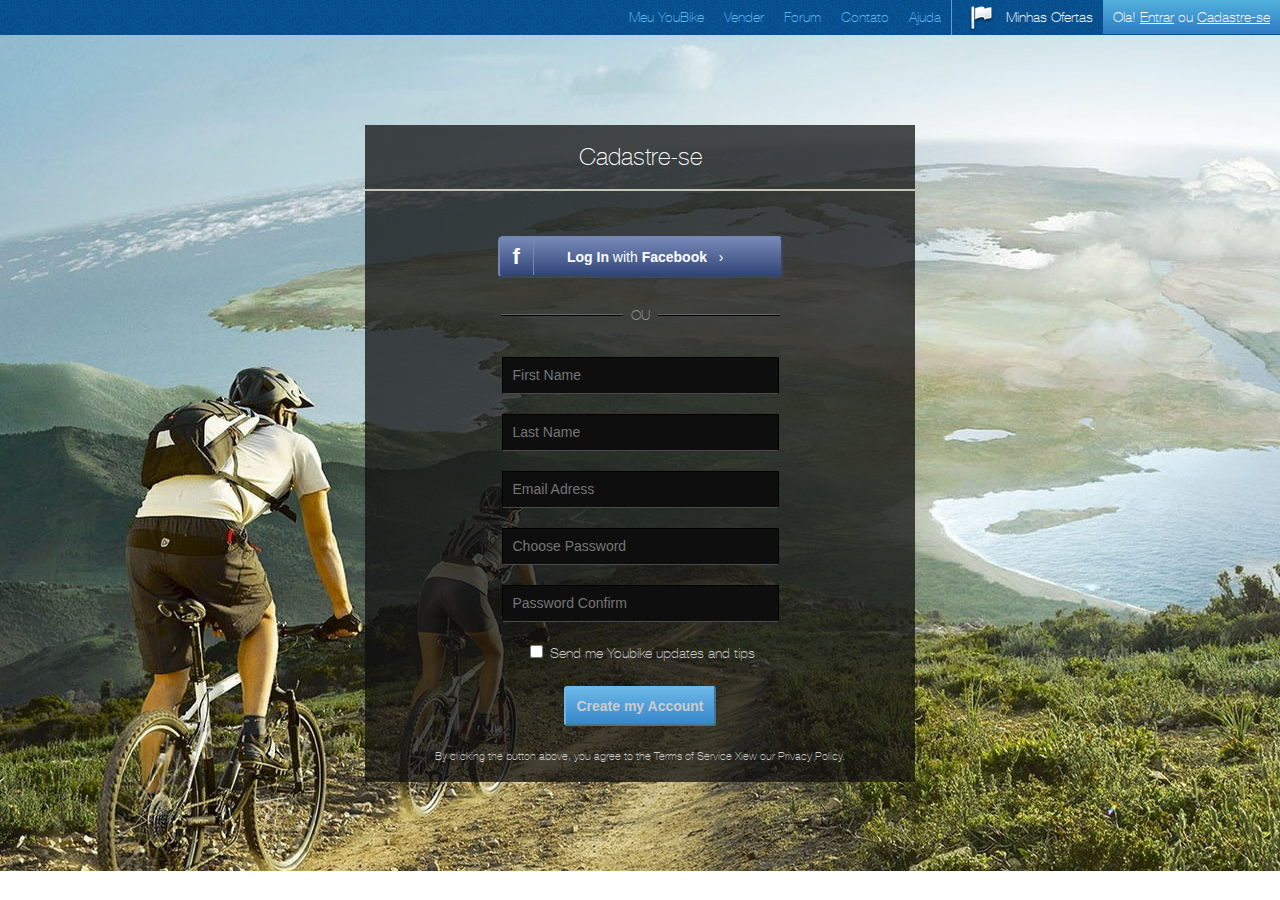
<file: homework5/lab5_1/index.html>
<!DOCTYPE html>
<html lang="en">
  <head>
    <meta charset="UTF-8">
    <title>Cadastre</title>
    <link rel="stylesheet" href="css/reset.css">
    <link rel="stylesheet" href="css/style.css">
  </head>
  <body>
    <div class="nav clearfix">
      <div class="container">
        <ul>
          <li id="flag">
            <a href="#">
              <img src="img/flag.png" alt="flag" />
            </a>
          </li>
          <li><a href="#">
            Minhas Ofertas
          </a></li>
          <li>
            <a class="grad" href="#">Ola!
              <span class="udrl">Entrar</span>
              ou
              <span class="udrl">Cadastre-se</span>
            </a>
          </li>
        </ul>
      </div>
      <div class="menu">
        <ul>
          <li>
            <a href="#">Meu YouBike</a>
          </li>
          <li>
            <a href="#">Vender</a>
          </li>
          <li>
            <a href="#">Forum</a>
          </li>
          <li>
            <a href="#">Contato</a>
          </li>
          <li>
            <a href="#">Ajuda</a>
          </li>
        </ul>
      </div>
    </div>
    <div class="wrapper clearfix">
      <div class="form">
        <div class="header">
          <h1>Cadastre-se</h1>
        </div>
        <div class="button">
          <button>
            <a href="https://facebook.com">
            <ul>
              <li>
                  <span class="bold">f&nbsp;</span>
              </li>
              <li>
                <span class="bold">Log In</span>
                with
                <span class="bold">Facebook</span>
                &nbsp; &#8250;
              </li>
            </ul>
          </a>
          </button>
        </div>
        <div class="line">
          <span>
            &nbsp;OU&nbsp;
          </span>
        </div>
        <div class="content">
          <form action="#" method="post">
            <div>
              <input type="text" name="first_name" placeholder="First Name">
            </div>
            <div>
              <input type="text" name="last_name" placeholder="Last Name">
            </div>
            <div>
              <input type="text" name="email" placeholder="Email Adress">
            </div>
            <div>
              <input type="password" name="password" placeholder="Choose Password">
            </div>
            <div>
              <input type="password" name="password" placeholder="Password Confirm">
            </div>
          </div>
          <div class="checkbox">
            <input type="checkbox" id="updates">
            <label for="updates">Send me Youbike updates and tips</label>
          </div>
          <div class="submit">
            <input type="submit" value="Create my Account">
          </div>
        </form>
        <p>
          By clicking the button above, you agree to the Terms of Service Xiew our Privacy Policy.
        </p>
      </div>
    </div>
  </body>
</html>
</file>
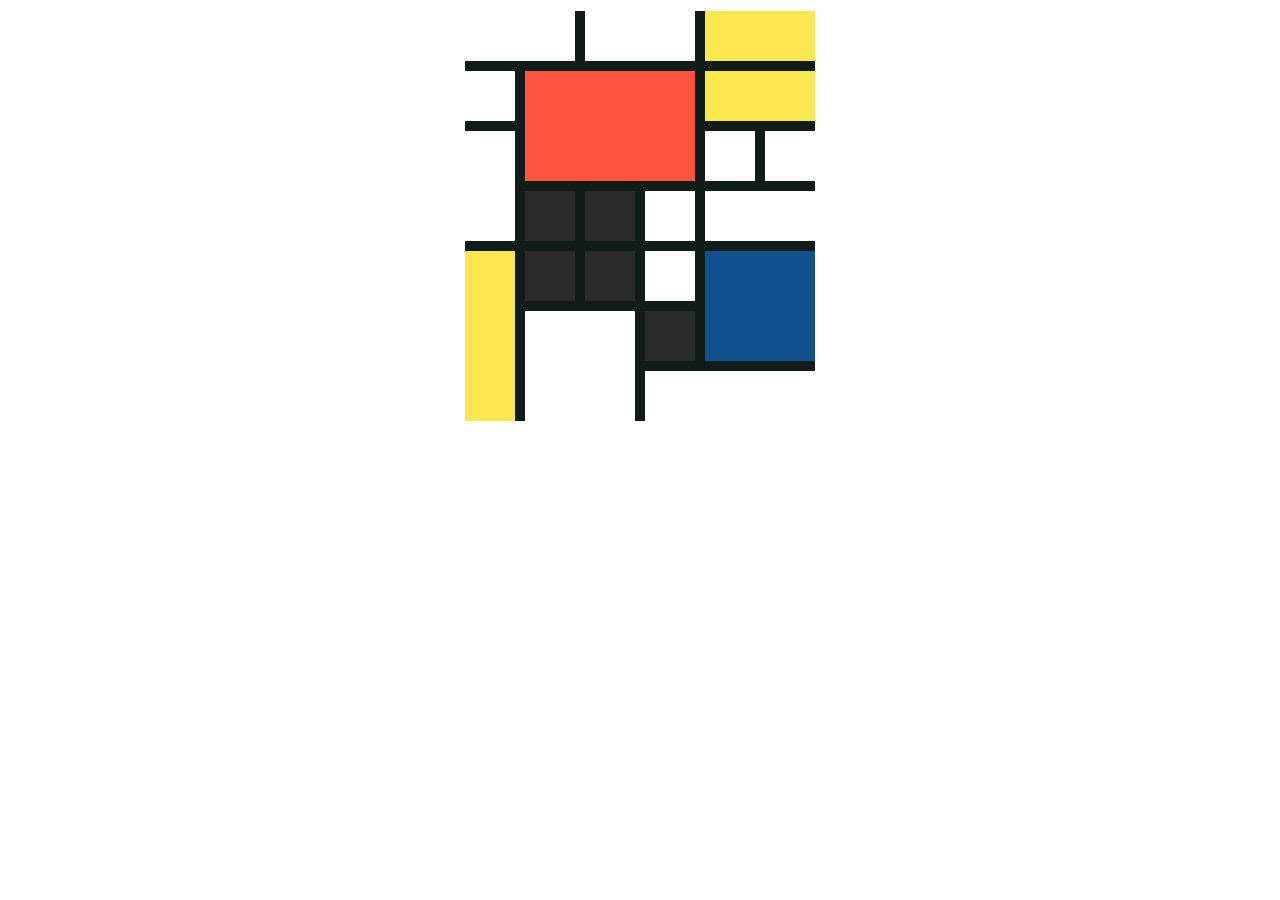
<file: homework5/lab5_2/index.html>
<!DOCTYPE html>
<html lang="en">
  <head>
    <meta charset="UTF-8">
    <title>Picture</title>
    <link rel="stylesheet" href="css/reset.css">
    <link rel="stylesheet" href="css/style.css">
  </head>
  <body>
    <table>
      <tbody>
        <tr>
          <!--1-->
          <td colspan="2" class="white"></td>
          <td colspan="2" class="white"></td>
          <td colspan="2" class="yellow"></td>
        </tr>
        <tr>
          <!--2-->
          <td class="white"></td>
          <td colspan="3" rowspan="2" class="red"></td>
          <td colspan="2" class="yellow"></td>
        </tr>
        <tr>
          <!--3-->
          <td rowspan="2" class="white"></td>
          <td class="white"></td>
          <td class="white"></td>
        </tr>
        <tr>
          <!--4-->
          <td class="black"></td>
          <td class="black"></td>
          <td></td>
          <td colspan="2" class="white"></td>

        </tr>
        <tr>
          <!--5-->
          <td rowspan="3" class="yellow"></td>
          <td class="black"></td>
          <td class="black"></td>
          <td></td>

          <td colspan="2" rowspan="2" class="blue"></td>
        </tr>
        <tr>
          <!--6-->

          <td rowspan="2" colspan="2"></td>
          <td class="black"></td>

        </tr>
        <tr>
          <!--7-->

          <td colspan="3" class="white"></td>
        </tr>
      </tbody>
    </table>
  </body>
</html>
</file>
<file: Homework2/css/style.css>
@import url(https://fonts.googleapis.com/css?family=Open+Sans);

body {
	font-family: 'Open Sans', sans-serif;
	background-color: #f9f9f9;
}

a {
	text-decoration: none;
}

.wrapper {
	width: 960px;
	margin: auto;
	background-color: #fff;
	padding: 50px;
	box-shadow: 0 5px 5px rgba(0, 0, 0, 0.3);
}

.header .nav {
	margin: 40px 0 40px;
}

.header .nav ul {
	width: 966px;
	height: 40px;
	background-color: #fff;
	background-image: linear-gradient(to top, #444343 0%, #5e5e5e 100%);
}

.header .nav ul li {
	display: inline-block;
	text-shadow: 0.5px 0.9px 1px rgba(0, 0, 0, 0.5);
	font-size: 15px;
	line-height: 40px;
}

.header .nav ul li:active {	
	background-color: #fff;
	border-right: 1px solid #838383;
	border-left: 1px solid #838383;
	background-image: linear-gradient(to top, #2e2e2e 0%, #4a4a4a 100%);
}

.header .nav ul li:hover {	
	background-color: #fff;
	border-right: 1px solid #838383;
	border-left: 1px solid #838383;
	background-image: linear-gradient(to top, #2e2e2e 0%, #4a4a4a 100%);
}

.header .nav a {
	color: #fff;
	padding: 30px;
}

.content .sidebar {
	width: 240px;
	float: left;
	border: 1px solid #c8c8c8;
}

.content .sidebar ul li {
	padding-left: 25px;
	font-size: 13px;
	font-weight: 400;
	line-height: 37px;
	border-bottom: 1px solid #c8c8c8;
}

.content .sidebar a {
	color: #656363;
}

.content .sidebar a:hover {
	color: #2c2c2c;
}

.content .sidebar ul li:hover {
	padding-left: 35px;
}

.content .sidebar ul li:last-child {
	border-bottom: none;
}

.content .stuff {
	width: 680px;
	margin-left: 286px;
	text-align: center;
}

.content .stuff .stuffimg {
	height: 400px;
	border: 1px solid #c8c8c8;
}

.content .stuff .text {
	margin: 40px 0 40px;
	width: 625px;
	height: 141px;
	color: #2c2c2c;
	font-size: 13px;
	font-weight: 400;
	line-height: 21px;
}

.footer {
	width: 966px;
	height: 40px;
	background-color: #e1e1e1;
}

.footer .menu {
	float: left;
}

.footer .menu ul li {
	display: inline-block;
	line-height: 40px;
}

.footer .menu a {
	padding: 45px;
	color: #2c2c2c;
	font-size: 13px;
	font-weight: 400;
}

.footer .menu a:hover {
	text-decoration: underline;
}

.footer .copyright {
	float: right;
	color: #2c2c2c;
	font-family: "Open Sans";
	font-size: 13px;
	font-weight: 400;
	padding: 15px;
}
</file>
<file: homework3+/css/style.css>
body {
  background: #6c6c6c;
}
.wrapper {
  margin: 0 auto;
  width: 960px;
  padding: 50px;
  background: url('../img/background.jpg');
}
.logo {
  padding: 0px;
  float: left;
}
.contacts {
  float: right;
  margin-top: 90px;
  margin-right: 50px;
  font-size: 10px;
  font-family: "Tahoma";
  color: rgb(230, 230, 230);
  line-height: 1.2;
  text-align: left;
}
.contries {
  clear: both;
  margin: 0 auto;
}
td {
  margin: 15px 15px 50px;
  width: 330px;
  height: 225px;
  text-align: center;
  color: white;
  font-family: "Tahoma";
  font-size: 18px;
}
footer {
  margin-top: 180px;
  text-align: center;
  color: white;
  font-family: "Tahoma";
  font-size: 12px;
}
</file>
<file: homework6/css/style.css>
.clearfix:after {
  content: '';
  clear: both;
  display: block;
}
.wrapper {
  margin: 0 auto;
  padding: 20px 16px 0 45px;
  width: 1000px;
}
header {
  height: 35px;
  width: 100%;
}
.telephone {
  float: left;
  display: block;
  margin-top: -1px;
  margin-left: 1px;
}
.telephone ul {
  margin-left: -1px;
  padding-top: 2px;
}
.telephone .circle {
  margin-top: -3px;
  margin-left: 4px;
  width: 22px;
  border-radius: 100%;
  background: linear-gradient(to bottom, #0c3357, #1f6786);
  text-align: center;
}
.telephone li {
  float: left;
  padding-top: 4px;
  padding-left: 3px;
  color: #5e696d;
  list-style: none;
  font-size: 18px;
  font-family: "Arial Regular", sans-serif;
  letter-spacing: 0.55px;
}
.avtoriz {
  float: left;
  margin-left: 14px;
  margin-top: -2px;
  padding-top: 2px;
  padding-bottom: 2px;
  padding-right: 1px;
  padding-left: 5px;
  height: 22px;
  border-radius: 5px;
  background: linear-gradient(to bottom, #1f6787, #0d3458);
  box-shadow: 0 2px 5px #b4b4b4;
}
.avtoriz li {
  float: left;
  list-style: none;
  padding: 1px 2px 2px 2px;
}
.avtoriz li:first-child {
  padding: 3px 2px;
}
.avtoriz li:nth-child(3) {
  padding: 5px 2px 0px 5px;
}
.avtoriz li:nth-child(3) a {
  padding: 0 6px 0 0;
  border-right: 1px solid #fff;
}
.avtoriz li:last-child {
  padding: 1px 7px 0 17px;
}
.avtoriz li:last-child>a {
  padding: 0px;
  line-height: 1.5;
  border-bottom: 1px solid #bfbfbf;
  color: #bfbfbf;
  letter-spacing: 1.1px;
}
.avtoriz a {
  display: block;
  padding: 4px 0px;
  font-size: 11px;
  font-family: "Lucida Sans Unicode Regular", sans-serif;
  color: #fff;
  text-decoration: none;
  letter-spacing: 0.5px;
}
.avtoriz input {
  width: 103px;
  height: 13px;
  font-size: 12px;
  font-family: "Lucida Sans Unicode Regular", sans-serif;
  color: #97a2a6;
  padding: 0px 5px 0px 4px;
  line-height: 0.9;
}
.avtoriz input:first-child {
  padding: 0px 6px 0px 3px;
}
nav {
  float: left;
  margin: -1px 0px 0px 18px;
  padding: 1px 8px 1px 5px;
  border-radius: 10px;
  border-color: #c1c8cb;
  box-shadow: 0px 1px #c1c8cb;
}
nav li {
  float: left;
  padding: 2px 4px 0px 2px;
}
menu {
  margin-top: 3px;
  margin-bottom: -2px;
  width: 908px;
  height: 31px;
  border-radius: 4px;
  border: 1px solid #2d355b;
  background: linear-gradient(180deg, #6d757c 20%, #040405 80%);
  box-shadow: 0 3px 5px 0px #040405;
}
.menu {
  margin-left: 129px;
}
.menu li {
  float: left;
  list-style: none;
  text-align: center;
  margin: 1px 0px 0px 0px;
  padding: 7px 18px 5px 16px;
}
.menu li:nth-child(2) {
  padding: 7px 16px 5px 17px;
}
.menu li:nth-child(2) a {
  letter-spacing: 0.3px;
}
.menu li:nth-child(4) {
  padding-left: 12px;
}
.menu li:last-child {
  padding-left: 7px;
}
.menu a {
  text-transform: uppercase;
  text-decoration: none;
  font-size: 14px;
  font-family: "Lucida Sans Unicode Regular", sans-serif;
  color: #b1bcc0;
}
.menu li:hover {
  background: #185476;
  border-radius: 17px;
  padding: 6px 16px 5px 16px;
}
.menu a:hover {
  color: #fff;
}
.korzina {
  float: right;
  margin: 5px 9px 0 0;
}
.korzina li {
  float: left;
  padding: 4px 4px 0 0;
  font-size: 12px;
  color: #929b9f;
  font-family: "Arial Regular", sans-serif;
  line-height: 1.2;
  text-align: left;
}
.korzina li:first-child {
  padding-top: 1px;
  padding-right: 6px;
}
.korzina li:nth-child(2) {
  padding-right: 2px;
}
.korzina li:nth-child(3) {
  padding: 3px 5px 0 0;
  margin-right: 9px;
  color: #0d5a8f;
}
.korzina li:last-child {
  color: #0d5a8f;
  padding-right: 5px;
  padding-left: 8px;
}
.find_auto {
  float: left;
  margin: 13px 4px 0px 4px;
  width: 413px;
  height: 132px;
  border-radius: 17px;
  border: 1px solid #b6b6b7;
  box-shadow: 0px 5px 5px 0px #a4a4a4;
}
.find_auto .labels h3 {
  float: left;
  width: 88px;
  padding: 4px 17px 3px 20px;
  text-align: left;
  font-size: 10px;
  font-family: "Arial Black", sans-serif;
  font-weight: bold;
  color: #154468;
}
.find_auto .labels h1 {
  float: left;
  padding: 1px 0 0 0;
  width: 156px;
  font-size: 12px;
  color: #154467;
  font-family: "Arial Black", sans-serif;
  font-weight: bold;
  text-align: center;
  letter-spacing: 0.3px;
}
.find_auto .labels h3:last-child {
  float: right;
  text-align: right;
  padding: 2px 22px 0 0;
}
.find_auto .disk {
  clear: both;
  float: left;
  display: inline-block;
  width: 180px;
  padding-top: 4px;
  padding-left: 18px;
}
.find_auto label {
  display: inline-block;
  width: 71px;
  font-size: 10px;
  font-family: "Arial Regular", sans-serif;
  color: #000;
  line-height: 0.8;
}
.find_auto span {
  font-size: 8px;
  font-family: "Arial Regular", sans-serif;
  color: #77858b;
  letter-spacing: 1px;
}
.find_auto select {
  width: 103px;
  height: 17px;
}
.find_auto .model label {
  padding-top: 5px;
}
.find_auto .year label {
  padding-top: 4px;
}
.find_auto select.year {
  width: 58px;
  margin-bottom: 4px;
}
.find_auto select.komplekt {
  height: 18px;
}
.find_auto .komplekt label {
  vertical-align: middle;
}
.find_auto .shiny {
  clear: right;
  float: right;
  display: inline-block;
  margin-right: 11px;
  padding-top: 2px;
  width: 180px;
}
.select__link {
  clear: both;
  display: block;
  float: right;
  margin-right: 20px;
  margin-top: 5px;
  font-size: 14px;
  font-family: Arial, sans-serif;
  font-style: italic;
  color: #154467;
  text-decoration: underline;
}
.select__link:hover {
  font-weight: bold;
}
.find_tires {
  float: left;
  margin: 13px 5px 0px 9px;
  width: 192px;
  height: 132px;
  border-radius: 17px;
  border: 1px solid #b6b6b7;
  box-shadow: 0px 5px 5px 0px #a4a4a4;
}
.find_tires form {
  margin-top: 7px;
  margin-left: 13px;
}
.find_tires h1 {
  padding-top: 3px;
  padding-left: 10px;
  font-size: 12px;
  color: #154467;
  font-family: "Arial Black", sans-serif;
  font-weight: bold;
  text-align: left;
}
.find_tires .size {
  margin-bottom: 3px;
}
.find_tires label {
  display: inline-block;
  position: relative;
  vertical-align: bottom;
  width: 42px;
  font-family: "Lucida Sans Unicode Regular", sans-serif;
  font-size: 10px;
  color: #000;
}
.find_tires select.size {
  width: 51px;
  height: 16px;
  font-family: Arial, sans-serif;
  font-size: 11px;
}
.find_tires .size label {
  padding-top: 2px;
  vertical-align: sub;
}
.find_tires .size span {
  margin-right: 2px;
  margin-left: 2px;
}
.find_tires .radius label {
  font-family: "Arial Regular", sans-serif;
  font-size: 11px;
  text-align: right;
}
.find_tires select.radius {
  width: 46px;
  height: 16px;
  font-family: Arial, sans-serif;
  font-size: 11px;
  margin-left: 1px;
}
.find_tires .sezon {
  margin-top: 1px;
  margin-left: 1px;
}
.find_tires .sezon_type {
  margin-left: 40px;
  margin-top: -13px;
}
.find_tires .sezon_type label {
  font-size: 12px;
  font-family: "Lucida Sans Unicode", sans-serif;
  vertical-align: text-top;
  padding-top: 2px;
  margin-left: -5px;
}
.find_tires .sezon_type div {
  height: 14px;
}
.find_tires .select__link {
  margin-right: 18px;
  margin-top: 2px;
}
.find_disk {
  float: left;
  margin: 13px 4px 0px 4px;
  width: 268px;
  height: 132px;
  border-radius: 17px;
  border: 1px solid #b6b6b7;
  box-shadow: 0px 5px 5px 0px #a4a4a4;
}
.find_disk .left {
  float: left;
  margin-top: 2px;
  width: 176px;
  border-right: 1px solid #bdc6ca;
  box-sizing: border-box;
}
.find_disk form.disk_poisk {
  padding-left: 16px;
  padding-top: 4px;
}
.find_disk h1 {
  padding-left: 9px;
  padding-top: 1px;
  font-size: 12px;
  color: #154467;
  font-family: "Arial Black", sans-serif;
  font-weight: bold;
  text-align: left;
  letter-spacing: 0.8px;
}
.find_disk label {
  display: inline-block;
  width: 86px;
  color: #000;
  font-size: 10px;
  font-family: "Lucida Sans Unicode", sans-serif;
  text-align: left;
  letter-spacing: 0.5px;
  vertical-align: middle;
}
.find_disk span {
  color: #77858b;
  font-size: 10px;
  font-family: "Lucida Sans Unicode", sans-serif;
}
.find_disk .kol_ot label {
  padding-top: 2px;
}
.find_disk select {
  width: 58px;
  height: 18px;
}
.find_disk .kol_ot select {
  width: 50px;
  vertical-align: bottom;
}
.find_disk .diam_krep select {
  vertical-align: sub;
}
.find_disk option {
  font-size: 11px;
  font-family: "Arial Regular", sans-serif;
}
.find_disk .right {
  float: right;
}
.find_disk form.dop_opt {
  width: 82px;
  padding-top: 5px;
}
.find_disk .right label {
  width: 75px;
  font-size: 9px;
}
.find_disk .right span {
  display: block;
  font-size: 8px;
}
.find_disk .right select {
    margin-left: 1px;
    margin-top: 4px;
    margin-bottom: 5px;
  }
.find_disk .select__link {
  margin-top: 0px;
}
main {
  margin-top: 16px;
  width: 1000px;
  height: 625px;
}
.main_capt1 {
  padding: 1px 4px 1px 3px;
  margin: 3px -2px 14px;
  width: 175px;
  height: 23px;
  border: 1px solid #8b979c;
  box-shadow: 0px 3px 3px 0px #8b979c;
  border-radius: 20px;
}
.main_capt1 span {
  display: block;
  margin: -22px 0 0 25px;
  font-size: 13px;
  text-transform: uppercase;
  color: #114165;
  font-family: "Lucida Sans Unicode Regular", sans-serif;
}
.next_capt {
  padding: 1px 3px 2px 4px;
  margin: 3px 0 2px;
  width: 143px;
  height: 22px;
  border: 1px solid #79878d;
  border-radius: 15px;
}
.catalog .next_capt:nth-child(2) {
  padding-top: 2px;
}
.next_capt span {
  display: block;
  margin: -22px 0 0 26px;
  font-size: 14px;
  text-transform: uppercase;
  color: #114165;
  font-family: "Lucida Sans Unicode Regular", sans-serif;
}
.catalog {
  float: left;
  display: block;
  width: 191px;
  height: 625px;
}
.catalog ul {
  padding: 0px;
  margin-left: 34px;
  margin-bottom: -5px;
}
.catalog li {
  list-style: none;
}
.catalog li:before {
  content: url('../img/list_marker.png');
  margin: 0;
}
.catalog a {
  text-decoration: none;
  font-size: 12px;
  font-family: "Lucida Sans Unicode Regular", sans-serif;
  color: #465961;
  line-height: 2.1;
  letter-spacing: 0.8px;
}
.catalog a:hover {
  font-family: Arial, sans-serif;
  font-weight: bold;
  font-size: 14px;
  font-style: italic;
  text-decoration: underline;
  line-height: 1.8;
}
.tovary {
  float: left;
  display: block;
  width: 525px;
  height: initial;
  background: linear-gradient(to bottom, #e5e7e8, #93a7b0);
  border-radius: 4px;
  padding-bottom: 20px;
  margin-bottom: 40px;
}
.line {
  display: inline-block;
  clear: both;
  margin: 0 7px -9px;
}
.line figure {
  display: block;
  height: 127px;
  width: 136px;
  border: 1px solid #b0b9bc;
  border-radius: 7px;
  background: #fff;
}
.line a {
  float: left;
  margin: 10px;
  text-decoration: none;
  font-family: "Lucida Sans Unicode Regular", sans-serif;
  text-align: center;
  padding: 5px;
}
.line h4 {
  padding-left: 2px;
  color: #206988;
  font-size: 15px;
  font-weight: bold;
  line-height: 1;
  letter-spacing: 0.5px;
}
.line p {
  color: #1f2528;
  font-size: 13px;
  letter-spacing: 0.3px;
  padding-left: 5px;
}
.line p:last-child {
  color: #114165;
  font-size: 16px;
  font-weight: bold;
  font-family: Arial, sans-serif;
  font-style: italic;
  margin-top: 5px;
  margin-left: 8px;
}
.line .move {
  margin-left: -4px;
  letter-spacing: 0.8px;
}
.tovary .line:last-child {
  margin-top: 1px;
  margin-left: 5px;
}
.tovary .line:last-child figure {
  margin-top: 3px;
  margin-bottom: -2px;
  margin-left: 1px;
}
.brend {
  float: left;
  display: block;
  margin: -1px 0 0 12px;
  width: 193px;
  height: 625px;
}
.main_capt2 {
  padding: 2px 3px;
  margin: 2px -2px 13px;
  width: 173px;
  height: 23px;
  border: 1px solid #8b979c;
  box-shadow: 0px 3px 3px 0px #8b979c;
  border-radius: 20px;
}
.main_capt2 span {
  display: block;
  margin: -23px 0 0 26px;
  font-size: 13px;
  text-transform: uppercase;
  color: #114165;
  font-family: "Lucida Sans Unicode Regular", sans-serif;
}
.sec_capt {
  display: inline-block;
  padding: 1px 5px;
  margin: 0px 0 0 12px;
  width: 126px;
  height: 24px;
  border: 1px solid #79878d;
  border-radius: 15px;
}
.sec_capt span {
  display: block;
  margin: -22px 0 0 27px;
  font-size: 14px;
  text-transform: uppercase;
  color: #114165;
  font-family: "Lucida Sans Unicode Regular", sans-serif;
}
.to_move {
  margin-left: -2px;
}
.brend form {
  margin: 2px 0 0 23px;
}
.brend form.disk {
  padding-top: 1px;
}
.brend form label {
  font-family: "Lucida Sans Unicode Regular", sans-serif;
  font-size: 13px;
  color: #465961;
  line-height: 2;
}
.brend form div:last-child {
  margin-bottom: 8px;
  margin-top: -2px;
}
.brend form button {
  margin: 15px 0 0 -1px;
  width: 80px;
  height: 25px;
  border-color: #7a95a1;
  border-radius: 11px;
  box-shadow: 1px 1px 5px #bec0c1;
  cursor: pointer;
  background: linear-gradient(to bottom, #1f6787, #0c3357);
  text-transform: uppercase;
  font-family: "Arial Regular", sans-serif;
  font-size: 11px;
  color: #e5e9ea;
  letter-spacing: 0.9px;
}
.logos {
  display: block;
  position: relative;
  clear: both;
  margin: 0 auto 21px 109px;
}
footer {
  width: 907px;
  height: 97px;
  text-align: center;
  background-color: #213a4d;
}
footer .nav {
  display: inline-block;
  margin: 0 auto;
  height: 39px;
}
footer ul {
  margin-left: 8px;
  padding-top: 1px;
  width: 319px;
}
footer li {
  float: left;
  padding: 0 13px;
  margin: 11px 0 0;
  line-height: 0.8;
  border-left: 1px solid #8d989f;
}
footer li:first-child {
  border-left: none;
  padding-left: 12px;
  padding-right: 13px;
}
footer a {
  text-decoration: none;
  font-family: "Arial Regular", sans-serif;
  font-size: 12px;
  color: #bec6c9;
  letter-spacing: 0.1px;
}
footer a:hover {
  color: #52abcb;
}
footer li:last-child {
  float: right;
  padding-left: 14px;
}
footer p {
  font-family: "Arial Regular", sans-serif;
  font-size: 10px;
  color: #7f4740;
}
</file>
<file: homework7/css/style.css>
@font-face {
  font-family: "League Gothic Regular";
  src: url('../fonts/LeagueGothic-Regular.otf');
  font-weight: normal;
  font-style: normal;
}
@font-face {
  font-family: "OpenSans Light";
  src: url('../fonts/OpenSans-Light.ttf');
  font-weight: normal;
  font-style: normal;
}
@font-face {
  font-family: "OpenSans Extra-bold";
  src: url('../fonts/OpenSans-ExtraBold.ttf');
  font-weight: bold;
  font-style: normal;
}

/*mobile view*/

.wrapper {
  margin: 0 auto;
  width: 100%;
  min-width: 320px;
  height: inherit;
  position: relative;
  overflow: hidden;
  background-image: url('../img/bg.png');
  background-position: top center;
}
header {
  max-width: 960px;
  margin: 0 auto;
  height: 205px;
  width: 100%;
  padding-top: 66px;
}
.logo-box {
  margin: 0 auto 20px;
  display: block;
  width: 100%;
}
.logo {
  width: 158px;
  height: 48px;
  margin: 0 auto;
}
.logo__item {
  float: left;
  margin-left: 2px;
  font-family: "League Gothic Regular", Arial, sans-serif;
  font-size: 48px;
  text-transform: uppercase;
  color: #fff;
  text-shadow: 0 0 2px rgba(0, 0, 0, 0.3);
  letter-spacing: -0.5px;
}
.logo__item--color {
  background: -webkit-gradient(linear, left bottom, left top, color-stop(0.3, #34263b), color-stop(0.7, #745083)), black;
  -webkit-background-clip: text;
  color: transparent;
  text-shadow: none;
}
nav {
  clear: left;
  display: block;
  width: 100%;
  margin: 0 auto;
}
.menu {
  display: none;
}
.menu__item {
  float: left;
  list-style: none;
}
.menu__link {
  text-align: right;
  font-family: "League Gothic Regular", Arial, sans-serif;
  font-size: 24px;
  text-decoration: none;
  color: #fff;
  text-transform: uppercase;
  text-shadow: 0 0 2px rgba(0, 0, 0, 0.3);
}
.drop-menu {
  display: block;
  margin: 0 auto;
  width: 51%;
}
.drops {
  display: none;
  position: absolute;
  width: 99%;
  top: 48px;
  left: 0;
  background: rgba(59, 46, 67, 0.9);
  border: 1px solid #1c252a;
  box-shadow: 0px 0px 5px #665f67;
  border-bottom-left-radius: 10px;
  border-bottom-right-radius: 10px;
  z-index: 2;
}
.drop-menu__button {
  position: relative;
  margin-top: 1px;
  text-align: center;
  height: 48px;
  padding: 8px;
  box-sizing: border-box;
}
.drop__link {
  line-height: 1.4;
  border-bottom: 2px solid #edbfff;
}
.drop-menu__button:hover {
  border-bottom: 2px solid #edbfff;
  background-color: #2b2231;
  border-top-right-radius: 10px;
  border-top-left-radius: 10px;
  height: 46;
}
.drop-menu__button:hover .drop__link {
  border-color: transparent;
}
.drop-menu__button:hover .drops {
  display: block;
  z-index: 2;
}
.drop__item {
  display: block;
  box-sizing: border-box;
  position: relative;
  z-index: 2;
  border-bottom: 1px solid #36283e;
  border-top: 1px solid #513d58;
  padding: 8px;
  height: 40px;
  text-align: center;
}
.drop__item:hover {
  border-bottom: 2px solid #edbfff;
  background-color: #2b2231;
  height: 40px;
}
.drop__item:first-child {
  border-top-left-radius: 0px;
  border-top-right-radius: 0px;
}
.drop__item:last-child {
  border-bottom: none;
}
.drop__item:last-child:hover {
  border-bottom: 2px solid #edbfff;
  border-bottom-left-radius: 10px;
  border-bottom-right-radius: 10px;
}
.slider-box {
  display: block;
  width: 100%;
  margin: 0 auto;
  clear: both;
  height: 245px;
}
.slider {
  padding-top: 25px;
  max-width: 960px;
}
.slider__item {
  margin: 0 auto;
  padding-left: 15px;
  width: 64%;
}
.slider__item__title {
  font-family: "League Gothic Regular", Arial, sans-serif;
  font-size: 36px;
  text-transform: capitalize;
  color: #fefefe;
  text-shadow: 0px 2px 2px rgba(0, 0, 0, 0.3);
  text-align: left;
  line-height: 1.1;
  letter-spacing: -0.3px;
}
.slider__item--second__title {
  text-transform: uppercase;
  font-size: 18px;
  color: #edbfff;
  letter-spacing: 0.0px;
  height: 18px;
  overflow: hidden;
}
.slider__item__text {
  display: none;
  font-family: "OpenSans Light", Arial, sans-serif;
  color: #fff;
  text-align: left;
  text-shadow: 0px 2px 2px rgba(0, 0, 0, 0.3);
  letter-spacing: -0.05px;
}
.slider__img {
  display: none;
}
.slider__slider {
  display: block;
  margin: 0 auto;
  padding-top: 78px;
  padding-left: 10px;
  width: 80px;
}
.slider__button {
  display: inline-block;
  border-radius: 100%;
  width: 15px;
  height: 15px;
  background-color: #000;
  opacity: 0.3;
}
.slider__active {
  width: 10px;
  height: 10px;
  background: linear-gradient(to bottom, #fdfdfd, #bdbcbd);
  border-radius: 100%;
  opacity: 1;
  border: 3px solid rgba(0, 0, 0, 0.5);
}
.about-box {
  clear: both;
  margin: 0 auto;
  width: 100%;
  height: 596px;
  background: linear-gradient(to top, #322539, #745083);
  border: 1px solid #0d151b;
}
.about {
  padding-top: 53px;
  margin: 0 auto;
  max-width: 960px;
}
.container {
  margin: 0 auto;
}
.container__item {
  list-style: none;
  padding-left: 21px;
  display: inline-block;
}
.container__item:last-child {
  padding-top:16px;
}
.container__mark {
  float: left;
  margin: 18px 9px;
  height: 28px;
  width: 27px;
  display: inline-block;
  background: url('../img/sprite.png') 0 0 no-repeat;
}
.cloud {
  background-position: -28px 0;
  margin: 18px 10px;
}
.music {
  background-position: -61px 0;
}
.container__mark:hover {
  background-position: 0 -30px;
}
.cloud:hover {
  background-position: -28px -30px;
}
.music:hover {
  background-position: -61px -30px;
}
.content {
  width: 70%;
  padding-left: 61px;
  padding-top: 18px;
  padding-bottom: 8px;
}
.content__name {
  font-family: "League Gothic Regular", Arial, sans-serif;
  font-size: 24px;
  color: #fff;
  text-align: left;
  text-transform: uppercase;
  text-shadow: 0px 1px 0px rgba(15, 21, 24, 0.004);
}
.content__text {
  height: 76px;
  overflow: hidden;
  font-family: "OpenSans Light", Arial, sans-serif;
  font-size: 16px;
  color: #fff;
  text-shadow: 0px 1px 0px rgba(15, 21, 24, 0.004);
  text-align: left;
  word-wrap: break-word;
  letter-spacing: -0.1px;
  line-height: 1.5;
}
.content__link {
  display: block;
  padding-top: 13px;
  text-align: right;
  text-decoration: none;
  font-family: "League Gothic Regular", Arial, sans-serif;
  font-size: 18px;
  color: #fff;
  text-transform: uppercase;
}
.content__link:hover {
  text-shadow: 0px 0px 8px rgba(255, 255, 255, 0.8);
}
.info-box {
  height: inherit;
  background-color: #f9f9f9;
  width: 100%;
  border-top: 1px solid #e6e6e6;
}
.info {
  margin: 0 auto;
  padding-top: 71px;
  max-width: 960px;
}
.news {
  margin: 0 auto;
  width: 87%;
  background-size: 160%;
  background: url('../img/news.png') 0 0 no-repeat;
}
.news__content {
  padding-top: 24px;
  padding-left: 59px;
  padding-bottom: 22px;
}
.news__title {
  font-family: "League Gothic Regular", Arial, sans-serif;
  color: #000;
  font-size: 24px;
  text-transform: uppercase;
  text-align: left;
  text-shadow: 0px 1px 0px rgba(255, 255, 255, 0.004);
}
.news__title--color {
  display: block;
  color: #edbfff;
}
.news__text {
  width: 80%;
  padding-top: 5px;
  padding-left: 3px;
  height: 173px;
  overflow: hidden;
  font-family: "OpenSans Light", Arial, sans-serif;
  font-size: 16px;
  text-shadow: 0px 1px 0px rgba(255, 255, 255, 0.004);
  line-height: 1.5;
  text-align: left;
}
.info__slider {
  display: block;
  width: 86px;
  margin: 0 auto;
  padding-top: 23px;
  padding-left: 45px;
  padding-bottom: 23px;
}
.slider__button--new {
  border: 1px solid #f0f0f0;
  background: #fff;
  opacity: 1;
}
.slider__active--new {
  background: linear-gradient(to top, #464646, #6f6f6f);
  border: 3px solid #fff;
}
.updates {
  display: inline-block;
  position: relative;
  overflow: hidden;
  width: 100%;
  padding-bottom: 89px;
}
.updates__title {
  padding-left: 19px;
  padding-top: 22px;
  font-family: "League Gothic Regular", Arial, sans-serif;
  font-size: 30px;
  text-transform: uppercase;
  color: #454545;
  text-align: left;
  text-shadow: 0px 1px 0px rgba(255, 255, 255, 0.004);
}
.updates__list {
  overflow: hidden;
  padding-left: 19px;
}
.updates__item {
  list-style: none;
  clear: both;
  padding-top: 18px;
}
.updates__item-box {
  width: 72%;
  float: left;
  padding-left: 18px;
}
.updates__item:last-child {
  padding-top: 23px;
}
.updates__item__text {
  height: 24px;
  padding-top: 3px;
  overflow: hidden;
  font-family: "OpenSans Light", Arial, sans-serif;
  font-size: 16px;
  letter-spacing: -0.1px;
  line-height: 1.4;
  text-align: left;
  text-shadow: 0px 1px 0px rgba(255, 255, 255, 0.004);
}
.updates__item__text--bold {
  width: 95%;
  height: 18px;
  font-family: "OpenSans Extra-bold", Arial, sans-serif;
  font-weight: bold;
  letter-spacing: 0px;
  line-height: 1.2;
}
.updates__link {
  float: right;
  padding-right: 25px;
  padding-top: 16px;
  text-decoration: none;
  font-family: "League Gothic Regular", Arial, sans-serif;
  text-align: right;
  color: #454545;
  font-size: 18px;
  text-transform: uppercase;
  text-shadow: 0px 1px 0px rgba(255, 255, 255, 0.004);
}
.updates__item__mark {
  float: left;
  margin: 0px 0px;
  height: 48px;
  width: 48px;
  display: inline-block;
  background: url('../img/sprite1.png') 0 0 no-repeat;
}
.second {
  background-position: 0 -49px;
}
.third {
  background-position: 0 -97px;
}
.logos-box {
  width: 100%;
  background-color: #f9f9f9;
  border-top: 1px solid #e6e6e6;
}
.logos {
  width: 100%;
  max-width: 960px;
  margin: 0 auto;
  padding-bottom: 71px;
}
.logos__img:first-child {
  padding-top: 49px;
  padding-left: 19.4%;
  padding-right: 15.6%;
}
.logos__img:nth-child(3) {
  padding-top: 57px;
  padding-left: 22.2%;
  padding-right: 17.2%;
}
.logos__img:nth-child(5) {
  padding-top: 38px;
  padding-left: 12.2%;
  padding-right: 15%;
}
.footer-box {
  display: none;
  background-color: #ececec;
  width: 100%;
}
.footer {
  margin: 0 auto;
  max-width: 960px;
}
.list__title {
  font-family: "League Gothic Regular", Arial, sans-serif;
  text-transform: uppercase;
  color: #454545;
  text-align: left;
  text-shadow: 0px 1px 0px rgba(255, 255, 255, 0.004);
}
.list__text {
  clear: both;
  padding-top: 9px;
  font-family: "OpenSans Light", Arial, sans-serif;
  color: #787878;
  line-height: 1.5;
  word-break: break-all;
  letter-spacing: -0.1px;
  text-align: left;
  text-shadow: 0px 1px 0px rgba(255, 255, 255, 0.004);
}
.list__title--logo {
  float: left;
}
.list__title--color {
  color: #b9b9b9;
}
.list__text--italic {
  line-height: 1.4;
  font-family: Georgia, serif;
  font-style: italic;
  color: #c5c5c5;
}
.footer__menu-box {
    clear: both;
    height: 200px;
    background: url('../img/footer_bg1.png') 0 0 no-repeat;
}
.footer__menu {
  margin: 0 auto;
  max-width: 960px;
}
.menu--footer {
  display: none;
}
.footer__item {
  margin: 0 auto;
  padding-top: 42px;
  width: 44%;
  text-align: right;
  font-family: "OpenSans Light", Arial, sans-serif;
  color: #fff;
  font-size: 12px;
  text-shadow: 0px 2px 2px rgba(0, 0, 0, 0.4);
}
.footer__item--bold {
  font-family: "OpenSans Extra-bold", Arial, sans-serif;
}
</file>
<file: homework7/css/media-queries.css>
@media (min-width:480px) and (max-width:767px) {
  header {
    height: 138px;
  }
  .slider-box {
    height: 344px;
  }
  .slider {
    height: 245px;
    background: rgba(0, 0, 0, 0.2);
    width: 100%;
    padding-top: 0;
  }
  .slider__item {
    float: left;
    padding-left: 8%;
    padding-top: 91px;
    width: 42%;
  }
  .slider__item__title {
    letter-spacing: 0;
  }
  .slider__img {
    display: block;
    float: right;
    width: 40%;
    margin-top: -10px;
    padding-right: 6.5%;
  }
  .slider__slider {
    width: 86px;
    position: relative;
    margin-left: 38%;
    padding-left: 0;
    padding-top: 5%;
  }
  .about {
    padding-top: 60px;
  }
  .container__item:last-child {
    padding-top: 4px;
  }
  .content {
    width: 80.5%;
  }
  .news {
    width: 92%;
    background-size: 103%;
  }
  .news__content {
    padding-top: 27px;
    padding-bottom: 26px;
    padding-left: 13%;
  }
  .news__title {
    font-size: 30px;
    display: inline-block;
  }
  .news__title--color {
    padding-left: 5px;
  }
  .news__text {
    padding-top: 15px;
    padding-left: 0;
    width: 95%;
  }
  .info__slider {
    padding-top: 24px;
    padding-left: 14px;
  }
  .updates {
    padding-left: 13.5%;
    width: 79%;
  }
  .updates__item:last-child {
    padding-top: 21px;
  }
  .updates__item__text--bold {
    width: 100%;
  }
  .updates__link {
    padding-top: 18px;
    padding-right: 24px;
  }
  .logos {
    padding-bottom: 38px;
  }
  .logos__img:first-child {
    padding-top: 35px;
    padding-right: 11%;
    padding-left: 17%;
  }
  .logos__img:nth-child(3) {
    padding-top: 0;
    padding-left: 10%;
  }
  .logos__img:nth-child(4) {
    padding-top: 21px;
    padding-left: 17%;
  }
  .logos__img:nth-child(5) {
    padding-top: 0;
    padding-right: 0;
    padding-left: 9%;
  }
  .logos__img:last-child {
    padding-top: 0;
    padding-left: 6%;
  }
  .footer-box {
    display: block;
    height: 668px;
  }
  .footer {
    padding-left: 18px;
    padding-top: 79px;
  }
  .list__item {
    width: 95%;
    height: 133px;
    overflow: hidden;
    padding-bottom: 53px;
  }
  .list__content {
    height: 133px;
    overflow: hidden;
  }
  .list__title {
    font-size: 24px;
  }
  .list__text {
    font-size: 16px;
  }
  .list__text--italic {
    font-size: 14px;
  }
  .footer__menu {
    display: block;
  }
  .menu--footer {
    display: block;
    width: 100%;
    padding-top: 45px;
    padding-left: 21px;
  }
  .menu__item--footer {
    float: left;
    list-style: none;
    padding-right: 5.1%;
  }
  .menu__link--footer {
    font-size: 20px;
  }
  .footer__item {
    display: block;
    text-align: left;
    width: 29%;
    padding-top: 58px;
  }
}
@media (min-width:768px) and (max-width:959px) {
  header {
    height: 180px;
  }
  .logo {
    float: left;
    padding-left: 18px;
  }
  .menu {
    display: block;
    padding-top: 30px;
    padding-left: 20px;
  }
  .menu__item {
    padding-right: 6.9%;
  }
  .menu__link:hover {
    border-bottom: 2px solid #edbfff;
  }
  .drop-menu {
    display: none;
  }
  .slider-box {
    height: 553px;
  }
  .slider {
    height: 400px;
    background: rgba(0, 0, 0, 0.2);
    width: 100%;
    padding-top: 0;
  }
  .slider__item {
    float: left;
    width: 39%;
    padding-top: 89px;
    padding-left: 45px;
  }
  .slider__item__title {
    font-size: 48px;
    line-height: 1.3;
  }
  .slider__item--second__title {
    font-size: 24px;
    height: 30px;
    overflow: hidden;
  }
  .slider__item__text {
    display: block;
    width: 95%;
    height: 100px;
    overflow: hidden;
    padding-top: 4px;
    font-size: 16px;
    word-wrap: break-word;
    line-height: 1.65;
  }
  .slider__img {
    display: block;
    float: right;
    padding-right: 6%;
    margin-top: -25px;
  }
  .slider__slider {
    float: right;
    clear: right;
    width: 84px;
    padding-top: 26px;
    padding-right: 18.5%;
  }
  .slider__active {
    border-color: rgba(0, 0, 0, 0.7);
  }
  .about-box {
    height: 341px;
  }
  .about {
    padding-top: 59px;
  }
  .container {
    padding-left: 2.6%;
  }
  .container__item {
    float: left;
    width: 31%;
    padding: 0;
  }
  .container__item:nth-child(2) {
    padding-left: 2.8%;
    padding-right: 3.8%;
  }
  .container__item:last-child {
    padding-top: 0;
  }
  .content__text {
    height: 142px;
    padding-top: 2px;
  }
  .content__link {
    padding-top: 10px;
    padding-right: 15px;
  }
  .news {
    float: left;
    width: 44%;
    margin-top: 29px;
    margin-left: 2.5%;
  }
  .news__content {
    padding-top: 29px;
    padding-bottom: 37px;
    padding-left: 64px;
  }
  .news__text {
    width: 91%;
    padding-top: 8px;
    padding-left: 0;
    letter-spacing: -0.1px;
    height: 150px;
  }
  .info__slider {
    width: 80px;
    float: left;
    clear: left;
    padding-left: 21%;
  }
  .slider__active--new {
    border-color: #fff;
  }
  .updates {
    width: 49%;
    padding-top: 35px;
    padding-bottom: 87px;
    padding-left: 4.5%;
  }
  .updates__title {
    padding-left: 23px;
  }
  .updates__list {
    padding-left: 25px;
  }
  .updates__item {
    padding-top: 19px;
  }
  .updates__item:last-child {
    padding-top: 19px;
  }
  .updates__item-box {
    width: 75%;
  }
  .updates__item__text {
    height: 19px;
  }
  .updates__item__text--bold {
    width: 100%;
  }
  .updates__link {
    padding-top: 19px;
  }
  .logos {
    padding-bottom: 0;
  }
  .logos__img {
    padding: 26px 0;
  }
  .logos__img:first-child {
    padding-top: 26px;
    padding-left: 3%;
    padding-right: 6.5%;
  }
  .logos__img:nth-child(3) {
    padding-top: 26px;
    padding-left: 6.5%;
    padding-right: 7%;
  }
  .logos__img:nth-child(5) {
    padding-top: 26px;
    padding-left: 6%;
    padding-right: 6%;
  }
  .footer-box {
    display: block;
    height: 397px;
  }
  .list {
    padding-top: 102px;
    padding-left: 20px;
  }
  .list__item {
    float: left;
    width: 26%;
    height: 200px;
    overflow: hidden;
  }
  .list__item:nth-child(2) {
    padding-left: 9.7%;
    padding-right: 9.2%;
  }
  .list__title {
    font-size: 24px;
  }
  .list__text {
    padding-top: 10px;
    font-size: 16px;
  }
  .list__text--italic {
    font-size: 12px;
  }
  .menu--footer {
    padding-top: 46px;
  }
  .menu__item--footer {
    padding-right: 5.8%;
  }
  .menu__link--footer {
    font-size: 20px;
  }
  .footer__item {
    float: right;
    padding-top: 37px;
    padding-right: 2.5%;
  }
}
@media (min-width:960px) {
  header {
    height: 212px;
  }
  .logo-box {
    float: left;
    width: 158px;
  }
  .logo__item {
    margin-left: 0;
  }
  nav {
    clear: none;
    float: right;
    width: 66%;
  }
  .menu {
    display: block;
    float: right;
    width: 100%;
    padding-top: 8px;
  }
  .menu__item {
    padding-right: 0;
    margin-left: 8.2%;
  }
  .menu__item:first-child {
    margin-left: 0;
  }
  .menu__link:hover {
    border-bottom: 2px solid #edbfff;
  }
  .drop-menu {
    display: none;
  }
  .slider-box {
    height: 568px;
  }
  .slider-bg {
    width: 100%;
    background: rgba(0, 0, 0, 0.2);
    height: 400px;
  }
  .slider {
    margin: 0 auto;
    padding-top: 0;
  }
  .slider__item {
    float: left;
    width: 54%;
    padding-top: 77px;
    padding-left: 0;
  }
  .slider__item__title {
    font-size: 60px;
    height: inherit;
    line-height: 1;
  }
  .slider__item--second__title {
    font-size: 32px;
    letter-spacing: 0;
  }
  .slider__item__text {
    display: block;
    width: 99%;
    padding-top: 5px;
    font-size: 18px;
    word-wrap: break-word;
    line-height: 1.4;
  }
  .slider__img {
    display: block;
    float: right;
    padding-right: 7.2%;
    margin-top: -17px;
  }
  .slider__slider {
    float: right;
    clear: right;
    width: 84px;
    padding-top: 76px;
    padding-right: 26.5%;
  }
  .slider__button {
    padding-left: 2px;
  }
  .slider__active {
    border-color: rgba(0, 0, 0, 0.7);
  }
  .about-box {
    height: 341px;
  }
  .about {
    padding-top: 63px;
  }
  .container__item {
    float: left;
    width: 29.5%;
    padding: 0;
  }
  .container__item:nth-child(2) {
    padding-left: 5.9%;
  }
  .container__item:last-child {
    float: right;
    padding-top: 0;
  }
  .content {
    width: 82%;
    padding-top: 13px;
    padding-left: 62px;
  }
  .content__name {
    font-size: 30px;
  }
  .content__text {
    height: inherit;
    padding-top: 7px;
  }
  .content__link {
    padding-top: 20px;
    padding-right: 14px;
  }
  .news {
    float: left;
    width: 47%;
    margin-top: 29px;
  }
  .news__content {
    padding-top: 29px;
    padding-bottom: 60px;
    padding-left: 64px;
  }
  .news__title {
    font-size: 30px;
  }
  .news__title--color {
    display: inline-block;
    padding-left: 4px;
  }
  .news__text {
    width: 91%;
    padding-top: 8px;
    padding-left: 0;
    letter-spacing: -0.1px;
    height: inherit;
  }
  .info__slider {
    width: 87px;
    float: left;
    clear: left;
    padding-left: 20.5%;
    padding-top: 0;
  }
  .slider__active--new {
    border-color: #fff;
  }
  .updates {
    width: 49%;
    padding-top: 35px;
    padding-bottom: 87px;
    padding-left: 3.7%;
  }
  .updates__title {
    padding-left: 23px;
  }
  .updates__list {
    padding-left: 24px;
  }
  .updates__item {
    padding-top: 17px;
  }
  .updates__item:last-child {
    padding-top: 17px;
  }
  .updates__item-box {
    width: 85%;
  }
  .updates__item__text {
    height: inherit;
  }
  .updates__link {
    padding-top: 24px;
    padding-right: 17px;
  }
  .logos {
    padding-bottom: 2px;
    width: 73%;
  }
  .logos__img {
    padding: 24px 0;
  }
  .logos__img:first-child {
    padding-top: 24px;
    padding-left: 0;
    padding-right: 6%;
  }
  .logos__img:nth-child(3) {
    padding-top: 24px;
    padding-left: 6.5%;
    padding-right: 6.5%;
  }
  .logos__img:nth-child(5) {
    padding-top: 24px;
    padding-left: 6%;
    padding-right: 6%;
  }
  .footer-box {
    display: block;
    height: 395px;
  }
  .list {
    padding-top: 95px;
  }
  .list__item {
    float: left;
    width: 29%;
    height: inherit;
  }
  .list__item:nth-child(2) {
    padding-left: 6.4%;
    padding-right: 6.4%;
  }
  .list__title {
    padding-top: 2px;
    font-size: 30px;
  }
  .list__title--logo {
    padding-top: 0;
    font-size: 48px;
  }
  .list__title--color {
    color: #b9b9b9;
    margin-left: -1px;
  }
  .list__text {
    width: 98%;
    font-size: 16px;
  }
  .list__text--italic {
    font-size: 16px;
  }
  .menu--footer {
    padding-top: 46px;
  }
  .menu__item--footer {
    padding-right: 5.8%;
  }
  .menu__link--footer {
    font-size: 20px;
  }
  .footer__menu-box {
    width: 100%;
    background: url('../img/footer_bg.png') 0 0 repeat;
    height: 115px;
  }
  .menu--footer {
    float: left;
    margin: 0;
    width: 80%;
  }
  .menu__item--footer {
    margin-left: 0;
    margin-right: 5.6%;
    padding-right: 0;
  }
  .footer__item {
    float: right;
    width: 15%;
    padding-top: 55px;
    margin-right: -1px;
  }
}
</file>
<file: homework9+/css/style.css>
@font-face {
  font-family: "League Gothic Regular";
  src: url('../fonts/leaguegothic-regular-webfont.woff2'),
       url('../fonts/leaguegothic-regular-webfont.woff'),
       url('../fonts/leaguegothic-regular-webfont.svg'),
       url('../fonts/leaguegothic-regular-webfont.ttf');
  font-weight: normal;
  font-style: normal;
}
@font-face {
  font-family: "OpenSans Light";
  src: url('../fonts/opensanslight-webfont.woff2'),
       url('../fonts/opensanslight-webfont.woff'),
       url('../fonts/opensanslight-webfont.svg'),
       url('../fonts/opensanslight-webfont.ttf');
  font-weight: normal;
  font-style: normal;
}
@font-face {
  font-family: "OpenSans Extra-bold";
  src: url('../fonts/opensansextrabold-webfont.woff2'),
       url('../fonts/opensansextrabold-webfont.woff'),
       url('../fonts/opensansextrabold-webfont.svg'),
       url('../fonts/opensansextrabold-webfont.ttf');
  font-weight: bold;
  font-style: normal;
}
@font-face {
  font-family: "glyphicons";
  src: url('../fonts/glyphicons-halflings-regular.woff2'),
       url('../fonts/glyphicons-halflings-regular.woff'),
       url('../fonts/glyphicons-halflings-regular.svg'),
       url('../fonts/glyphicons-halflings-regular.ttf');
}
.container-fluid {
  padding-left: 0 !important;
  padding-right: 0 !important;
  background-image: url('../img/bg.png');
  background-position: top center;
  min-width: 320px;
  height: 100%;
}
header {
  max-width: 960px;
  margin: 0 auto;
}
.navbar {
  border-color: transparent;
  background-color: transparent;
}
.navbar-header {
  margin: 66px auto 20px;
  width: 181px;
}
#navbar {
  width: 61%;
  float: right;
  margin-top: 60px;
  padding-right: 0;
}
.nav a {
  text-align: right;
  font-family: "League Gothic Regular", Arial, sans-serif;
  font-size: 24px;
  text-decoration: none;
  color: #fff !important;
  text-transform: uppercase;
  text-shadow: 0 0 2px rgba(0, 0, 0, 0.3);
}
.jumbotron {
  border-color: transparent;
  background-color: transparent;
  padding: 0 !important;
}
.carousel-container {
  height: 100%;
  padding: 0;
  width: 100%;
}
#myCarousel {
  padding-top: 25px;
  height: 100%;
  margin: 0 auto;
}
.carousel-caption {
  margin: 50px auto 0;
  width: 46%;
  float: left;
  position: relative;
  left: 10%;
}
.carousel h1, h3 {
  margin: 0;
  font-family: "League Gothic Regular", Arial, sans-serif;
  font-size: 60px;
  text-transform: capitalize;
  color: #fefefe;
  text-shadow: 0px 2px 2px rgba(0, 0, 0, 0.3);
  text-align: left;
  line-height: 1.1;
  letter-spacing: -0.3px;
}
.carousel h3 {
  text-transform: uppercase;
  font-size: 32px;
  color: #edbfff;
  letter-spacing: 0.0px;
}
.carousel p {
  font-size: 18px;
  font-family: "OpenSans Light", Arial, sans-serif;
  color: #fff;
  text-align: left;
  text-shadow: 0px 2px 2px rgba(0, 0, 0, 0.3);
  letter-spacing: -0.05px;
}
.carousel img {
  float: right;
  margin-right: 10%;
}
.about-box {
  margin: 0;
  padding: 0;
  width: 100%;
  background: linear-gradient(to top, #33253a, #745083);
}
.about {
  max-width: 960px;
  background: transparent;
  padding-top: 60px;
  padding-bottom: 40px;
}
.mark {
  float: left;
  margin: 18px 9px;
  height: 28px;
  width: 27px;
  display: inline-block;
  background: url('../img/sprite.png') 0 0 no-repeat;
}
.cloud {
  background-position: -28px 0;
  margin: 18px 10px;
}
.music {
  background-position: -61px 0;
}
.mark:hover {
  background-position: 0 -30px;
}
.cloud:hover {
  background-position: -28px -30px;
}
.music:hover {
  background-position: -61px -30px;
}
.about h2 {
  font-family: "League Gothic Regular", Arial, sans-serif;
  font-size: 24px;
  color: #fff;
  text-align: left;
  text-transform: uppercase;
  text-shadow: 0px 1px 0px rgba(15, 21, 24, 0.004);
}
.about p {
  height: 124px;
  overflow: hidden;
  font-family: "OpenSans Light", Arial, sans-serif;
  font-size: 16px;
  color: #fff;
  text-shadow: 0px 1px 0px rgba(15, 21, 24, 0.004);
  text-align: left;
  word-wrap: break-word;
  letter-spacing: -0.1px;
  line-height: 1.5;
}
.about a {
  display: block;
  padding-top: 13px;
  text-align: right;
  text-decoration: none;
  font-family: "League Gothic Regular", Arial, sans-serif;
  font-size: 18px;
  color: #fff;
  text-transform: uppercase;
}
</file>
<file: homework9/css/style.css>
@font-face {
  font-family: "League Gothic Regular";
  src: url('../fonts/leaguegothic-regular-webfont.woff2'),
       url('../fonts/leaguegothic-regular-webfont.woff'),
       url('../fonts/leaguegothic-regular-webfont.svg'),
       url('../fonts/leaguegothic-regular-webfont.ttf');
  font-weight: normal;
  font-style: normal;
}
@font-face {
  font-family: "OpenSans Light";
  src: url('../fonts/opensanslight-webfont.woff2'),
       url('../fonts/opensanslight-webfont.woff'),
       url('../fonts/opensanslight-webfont.svg'),
       url('../fonts/opensanslight-webfont.ttf');
  font-weight: normal;
  font-style: normal;
}
@font-face {
  font-family: "OpenSans Extra-bold";
  src: url('../fonts/opensansextrabold-webfont.woff2'),
       url('../fonts/opensansextrabold-webfont.woff'),
       url('../fonts/opensansextrabold-webfont.svg'),
       url('../fonts/opensansextrabold-webfont.ttf'),;
  font-weight: bold;
  font-style: normal;
}

/*mobile view*/

.wrapper {
  margin: 0 auto;
  width: 100%;
  min-width: 320px;
  height: inherit;
  position: relative;
  overflow: hidden;
  background-image: url('../img/bg.png');
  background-position: top center;
}
header {
  max-width: 960px;
  margin: 0 auto;
  height: 205px;
  width: 100%;
  padding-top: 66px;
}
.logo-box {
  margin: 0 auto 20px;
  display: block;
  width: 100%;
}
.logo {
  width: 155px;
  height: 48px;
  margin: 0 auto;
}
.logo__img {
  padding-top: 1px;
  padding-left: 1px;
}
nav {
  clear: left;
  display: block;
  width: 100%;
  margin: 0 auto;
}
.menu {
  display: none;
}
.menu__item {
  float: left;
  list-style: none;
}
.menu__link {
  text-align: right;
  font-family: "League Gothic Regular", Arial, sans-serif;
  font-size: 24px;
  text-decoration: none;
  color: #fff !important;
  text-transform: uppercase;
  text-shadow: 0 0 2px rgba(0, 0, 0, 0.3);
}
.drop-menu {
  display: block;
  margin: 0 auto;
  width: 51%;
}
.drops {
  display: none;
  position: absolute;
  width: 99%;
  top: 48px;
  left: 0;
  background: rgba(59, 46, 67, 0.9);
  border: 1px solid #1c252a;
  box-shadow: 0px 0px 5px #665f67;
  border-bottom-left-radius: 10px;
  border-bottom-right-radius: 10px;
  z-index: 2;
}
.drop-menu__button {
  position: relative;
  margin-top: 1px;
  text-align: center;
  height: 48px;
  padding: 8px;
  box-sizing: border-box;
}
.drop__link {
  line-height: 1.4;
  border-bottom: 2px solid #edbfff;
}
.drop-menu__button:hover {
  border-bottom: 2px solid #edbfff;
  background-color: #2b2231;
  border-top-right-radius: 10px;
  border-top-left-radius: 10px;
  height: 46;
}
.drop-menu__button:hover .drop__link {
  border-color: transparent;
}
.drop-menu__button:hover .drops {
  display: block;
  z-index: 2;
}
.drop__item {
  display: block;
  box-sizing: border-box;
  position: relative;
  z-index: 2;
  border-bottom: 1px solid #36283e;
  border-top: 1px solid #513d58;
  padding: 8px;
  height: 40px;
  text-align: center;
}
.drop__item:hover {
  border-bottom: 2px solid #edbfff;
  background-color: #2b2231;
  height: 40px;
}
.drop__item:first-child {
  border-top-left-radius: 0px;
  border-top-right-radius: 0px;
}
.drop__item:last-child {
  border-bottom: none;
}
.drop__item:last-child:hover {
  border-bottom: 2px solid #edbfff;
  border-bottom-left-radius: 10px;
  border-bottom-right-radius: 10px;
}
.slider-box {
  display: block;
  width: 100%;
  margin: 0 auto;
  clear: both;
  height: 245px;
}
.slider {
  padding-top: 25px;
  max-width: 960px;
}
.slider__item {
  margin: 0 auto;
  padding-left: 15px;
  width: 64%;
}
.slider__item__title {
  font-family: "League Gothic Regular", Arial, sans-serif;
  font-size: 36px;
  text-transform: capitalize;
  color: #fefefe;
  text-shadow: 0px 2px 2px rgba(0, 0, 0, 0.3);
  text-align: left;
  line-height: 1.1;
  letter-spacing: -0.3px;
}
.slider__item--second__title {
  text-transform: uppercase;
  font-size: 18px;
  color: #edbfff;
  letter-spacing: 0.0px;
  height: 18px;
  overflow: hidden;
}
.slider__item__text {
  display: none;
  font-family: "OpenSans Light", Arial, sans-serif;
  color: #fff;
  text-align: left;
  text-shadow: 0px 2px 2px rgba(0, 0, 0, 0.3);
  letter-spacing: -0.05px;
}
.slider__img {
  display: none;
}
.slider__slider-img {
  display: block;
  margin: 0 auto;
  padding-top: 78px;
  padding-left: 10px;
  width: 80px;
}
.about-box {
  clear: both;
  margin: 0 auto;
  width: 100%;
  height: 596px;
  background: -webkit-linear-gradient(#322539, #745083);
  background:    -moz-linear-gradient(#322539, #745083);
  background:         linear-gradient(#322539, #745083);
  border: 1px solid #0d151b;
}
.about {
  padding-top: 53px;
  margin: 0 auto;
  max-width: 960px;
}
.container {
  margin: 0 auto;
}
.container__item {
  list-style: none;
  padding-left: 21px;
  display: inline-block;
}
.container__item:last-child {
  padding-top:16px;
}
.container__mark {
  float: left;
  margin: 18px 9px;
  height: 28px;
  width: 27px;
  display: inline-block;
  background: url('../img/sprite.png') 0 0 no-repeat;
}
.cloud {
  background-position: -28px 0;
  margin: 18px 10px;
}
.music {
  background-position: -61px 0;
}
.container__mark:hover {
  background-position: 0 -30px;
}
.cloud:hover {
  background-position: -28px -30px;
}
.music:hover {
  background-position: -61px -30px;
}
.content {
  width: 70%;
  padding-left: 61px;
  padding-top: 18px;
  padding-bottom: 8px;
}
.content__name {
  font-family: "League Gothic Regular", Arial, sans-serif;
  font-size: 24px;
  color: #fff;
  text-align: left;
  text-transform: uppercase;
  text-shadow: 0px 1px 0px rgba(15, 21, 24, 0.004);
}
.content__text {
  height: 76px;
  overflow: hidden;
  font-family: "OpenSans Light", Arial, sans-serif;
  font-size: 16px;
  color: #fff;
  text-shadow: 0px 1px 0px rgba(15, 21, 24, 0.004);
  text-align: left;
  word-wrap: break-word;
  letter-spacing: -0.1px;
  line-height: 1.5;
}
.content__link {
  display: block;
  padding-top: 13px;
  text-align: right;
  text-decoration: none;
  font-family: "League Gothic Regular", Arial, sans-serif;
  font-size: 18px;
  color: #fff;
  text-transform: uppercase;
}
.content__link:hover {
  text-shadow: 0px 0px 8px rgba(255, 255, 255, 0.8);
}
.info-box {
  height: inherit;
  background-color: #f9f9f9;
  width: 100%;
  border-top: 1px solid #e6e6e6;
}
.info {
  margin: 0 auto;
  padding-top: 71px;
  max-width: 960px;
}
.news {
  margin: 0 auto;
  width: 87%;
  background-size: 160%;
  background: url('../img/news.png') 0 0 no-repeat;
}
.news__content {
  padding-top: 24px;
  padding-left: 59px;
  padding-bottom: 22px;
}
.news__title {
  font-family: "League Gothic Regular", Arial, sans-serif;
  color: #000;
  font-size: 24px;
  text-transform: uppercase;
  text-align: left;
  text-shadow: 0px 1px 0px rgba(255, 255, 255, 0.004);
}
.news__title--color {
  display: block;
  color: #edbfff;
}
.news__text {
  width: 80%;
  padding-top: 5px;
  padding-left: 3px;
  height: 173px;
  overflow: hidden;
  font-family: "OpenSans Light", Arial, sans-serif;
  font-size: 16px;
  text-shadow: 0px 1px 0px rgba(255, 255, 255, 0.004);
  line-height: 1.5;
  text-align: left;
}
.info__slider {
  display: block;
  width: 86px;
  margin: 0 auto;
  padding-top: 23px;
  padding-left: 45px;
  padding-bottom: 23px;
}
.updates {
  display: inline-block;
  position: relative;
  overflow: hidden;
  width: 100%;
  padding-bottom: 89px;
}
.updates__title {
  padding-left: 19px;
  padding-top: 22px;
  font-family: "League Gothic Regular", Arial, sans-serif;
  font-size: 30px;
  text-transform: uppercase;
  color: #454545;
  text-align: left;
  text-shadow: 0px 1px 0px rgba(255, 255, 255, 0.004);
}
.updates__list {
  overflow: hidden;
  padding-left: 19px;
}
.updates__item {
  list-style: none;
  clear: both;
  padding-top: 18px;
}
.updates__item-box {
  width: 72%;
  float: left;
  padding-left: 18px;
}
.updates__item:last-child {
  padding-top: 23px;
}
.updates__item__text {
  height: 24px;
  padding-top: 3px;
  overflow: hidden;
  font-family: "OpenSans Light", Arial, sans-serif;
  font-size: 16px;
  letter-spacing: -0.1px;
  line-height: 1.4;
  text-align: left;
  text-shadow: 0px 1px 0px rgba(255, 255, 255, 0.004);
}
.updates__item__text--bold {
  width: 95%;
  height: 18px;
  font-family: "OpenSans Extra-bold", Arial, sans-serif;
  font-weight: bold;
  letter-spacing: 0px;
  line-height: 1.2;
}
.updates__link {
  float: right;
  padding-right: 25px;
  padding-top: 16px;
  text-decoration: none;
  font-family: "League Gothic Regular", Arial, sans-serif;
  text-align: right;
  color: #454545;
  font-size: 18px;
  text-transform: uppercase;
  text-shadow: 0px 1px 0px rgba(255, 255, 255, 0.004);
}
.updates__item__mark {
  float: left;
  margin: 0px 0px;
  height: 48px;
  width: 48px;
  display: inline-block;
  background: url('../img/sprite1.png') 0 0 no-repeat;
}
.second {
  background-position: 0 -49px;
}
.third {
  background-position: 0 -97px;
}
.logos-box {
  width: 100%;
  background-color: #f9f9f9;
  border-top: 1px solid #e6e6e6;
}
.logos {
  width: 100%;
  max-width: 960px;
  margin: 0 auto;
  padding-bottom: 71px;
}
.logos__img:first-child {
  padding-top: 49px;
  padding-left: 19.4%;
  padding-right: 15.6%;
}
.logos__img:nth-child(3) {
  padding-top: 57px;
  padding-left: 22.2%;
  padding-right: 17.2%;
}
.logos__img:nth-child(5) {
  padding-top: 38px;
  padding-left: 12.2%;
  padding-right: 15%;
}
.footer-box {
  display: none;
  background-color: #ececec;
  width: 100%;
}
.footer {
  margin: 0 auto;
  max-width: 960px;
}
.list__title {
  font-family: "League Gothic Regular", Arial, sans-serif;
  text-transform: uppercase;
  color: #454545;
  text-align: left;
  text-shadow: 0px 1px 0px rgba(255, 255, 255, 0.004);
}
.list__text {
  clear: both;
  padding-top: 9px;
  font-family: "OpenSans Light", Arial, sans-serif;
  color: #787878;
  line-height: 1.5;
  word-break: break-all;
  letter-spacing: -0.1px;
  text-align: left;
  text-shadow: 0px 1px 0px rgba(255, 255, 255, 0.004);
}
.logo__item {
  float: left;
  margin-left: 2px;
  font-family: "League Gothic Regular", Arial, sans-serif;
  font-size: 48px;
  text-transform: uppercase;
  color: #fff;
  text-shadow: 0 0 2px rgba(0, 0, 0, 0.3);
  letter-spacing: -0.5px;
}
.list__title--logo {
  float: left;
}
.list__title--color {
  color: #b9b9b9;
}
.list__text--italic {
  line-height: 1.4;
  font-family: Georgia, serif;
  font-style: italic;
  color: #c5c5c5;
}
.footer__menu-box {
    clear: both;
    height: 200px;
    background: url('../img/footer_bg1.png') 0 0 no-repeat;
}
.footer__menu {
  margin: 0 auto;
  max-width: 960px;
}
.menu--footer {
  display: none;
}
.footer__item {
  margin: 0 auto;
  padding-top: 42px;
  width: 44%;
  text-align: right;
  font-family: "OpenSans Light", Arial, sans-serif;
  color: #fff;
  font-size: 12px;
  text-shadow: 0px 2px 2px rgba(0, 0, 0, 0.4);
}
.footer__item--bold {
  font-family: "OpenSans Extra-bold", Arial, sans-serif;
  font-weight: bold;
}
</file>
<file: homework9/css/media-queries.css>
@media (min-width:480px) and (max-width:767px) {
  header {
    height: 138px;
  }
  .slider-box {
    height: 344px;
  }
  .slider {
    height: 245px;
    background: rgba(0, 0, 0, 0.2);
    width: 100%;
    padding-top: 0;
  }
  .slider__item {
    float: left;
    padding-left: 8%;
    padding-top: 91px;
    width: 42%;
  }
  .slider__item__title {
    letter-spacing: 0;
  }
  .slider__img {
    display: block;
    float: right;
    width: 40%;
    margin-top: -10px;
    padding-right: 6.5%;
  }
  .slider__slider-img {
    width: 86px;
    position: relative;
    margin-left: 42%;
    padding-left: 0;
    padding-top: 5%;
  }
  .about {
    padding-top: 60px;
  }
  .container__item:last-child {
    padding-top: 4px;
  }
  .content {
    width: 80.5%;
  }
  .news {
    width: 92%;
    background-size: 103%;
  }
  .news__content {
    padding-top: 27px;
    padding-bottom: 26px;
    padding-left: 13%;
  }
  .news__title {
    font-size: 30px;
    display: inline-block;
  }
  .news__title--color {
    padding-left: 5px;
  }
  .news__text {
    padding-top: 15px;
    padding-left: 0;
    width: 95%;
  }
  .info__slider {
    padding-top: 24px;
    padding-left: 14px;
  }
  .updates {
    padding-left: 13.5%;
    width: 79%;
  }
  .updates__item:last-child {
    padding-top: 21px;
  }
  .updates__item__text--bold {
    width: 100%;
  }
  .updates__link {
    padding-top: 18px;
    padding-right: 24px;
  }
  .logos {
    padding-bottom: 38px;
  }
  .logos__img:first-child {
    padding-top: 35px;
    padding-right: 11%;
    padding-left: 17%;
  }
  .logos__img:nth-child(3) {
    padding-top: 0;
    padding-left: 10%;
  }
  .logos__img:nth-child(4) {
    padding-top: 21px;
    padding-left: 17%;
  }
  .logos__img:nth-child(5) {
    padding-top: 0;
    padding-right: 0;
    padding-left: 9%;
  }
  .logos__img:last-child {
    padding-top: 0;
    padding-left: 6%;
  }
  .footer-box {
    display: block;
    height: 668px;
  }
  .footer {
    padding-left: 18px;
    padding-top: 79px;
  }
  .list__item {
    width: 95%;
    height: 133px;
    overflow: hidden;
    padding-bottom: 53px;
  }
  .list__content {
    height: 133px;
    overflow: hidden;
  }
  .list__title {
    font-size: 24px;
  }
  .list__text {
    font-size: 16px;
  }
  .list__text--italic {
    font-size: 14px;
  }
  .footer__menu {
    display: block;
  }
  .menu--footer {
    display: block;
    width: 100%;
    padding-top: 45px;
    padding-left: 21px;
  }
  .menu__item--footer {
    float: left;
    list-style: none;
    padding-right: 5.1%;
  }
  .menu__link--footer {
    font-size: 20px;
  }
  .footer__item {
    display: block;
    text-align: left;
    width: 29%;
    padding-top: 58px;
  }
}
@media (min-width:768px) and (max-width:959px) {
  header {
    height: 180px;
  }
  .logo {
    float: left;
    padding-left: 18px;
  }
  .menu {
    display: block;
    padding-top: 30px;
    padding-left: 20px;
  }
  .menu__item {
    padding-right: 6.9%;
  }
  .menu__link:hover {
    border-bottom: 2px solid #edbfff;
  }
  .drop-menu {
    display: none;
  }
  .slider-box {
    height: 553px;
  }
  .slider {
    height: 400px;
    background: rgba(0, 0, 0, 0.2);
    width: 100%;
    padding-top: 0;
  }
  .slider__item {
    float: left;
    width: 39%;
    padding-top: 89px;
    padding-left: 45px;
  }
  .slider__item__title {
    font-size: 48px;
    line-height: 1.3;
  }
  .slider__item--second__title {
    font-size: 24px;
    height: 30px;
    overflow: hidden;
  }
  .slider__item__text {
    display: block;
    width: 95%;
    height: 100px;
    overflow: hidden;
    padding-top: 4px;
    font-size: 16px;
    word-wrap: break-word;
    line-height: 1.65;
  }
  .slider__img {
    display: block;
    float: right;
    padding-right: 6%;
    margin-top: -25px;
  }
  .slider__slider-img {
    float: right;
    clear: right;
    width: 84px;
    padding-top: 26px;
    padding-right: 18.5%;
  }
  .about-box {
    height: 341px;
  }
  .about {
    padding-top: 59px;
  }
  .container {
    padding-left: 2.6%;
  }
  .container__item {
    float: left;
    width: 31%;
    padding: 0;
  }
  .container__item:nth-child(2) {
    padding-left: 2.8%;
    padding-right: 3.8%;
  }
  .container__item:last-child {
    padding-top: 0;
  }
  .content__text {
    height: 142px;
    padding-top: 2px;
  }
  .content__link {
    padding-top: 10px;
    padding-right: 15px;
  }
  .news {
    float: left;
    width: 44%;
    margin-top: 29px;
    margin-left: 2.5%;
  }
  .news__content {
    padding-top: 29px;
    padding-bottom: 37px;
    padding-left: 64px;
  }
  .news__text {
    width: 91%;
    padding-top: 8px;
    padding-left: 0;
    letter-spacing: -0.1px;
    height: 150px;
  }
  .info__slider {
    width: 80px;
    float: left;
    clear: left;
    padding-left: 21%;
  }
  .updates {
    width: 49%;
    padding-top: 35px;
    padding-bottom: 87px;
    padding-left: 4.5%;
  }
  .updates__title {
    padding-left: 23px;
  }
  .updates__list {
    padding-left: 25px;
  }
  .updates__item {
    padding-top: 19px;
  }
  .updates__item:last-child {
    padding-top: 19px;
  }
  .updates__item-box {
    width: 75%;
  }
  .updates__item__text {
    height: 19px;
  }
  .updates__item__text--bold {
    width: 100%;
  }
  .updates__link {
    padding-top: 19px;
  }
  .logos {
    padding-bottom: 0;
  }
  .logos__img {
    padding: 26px 0;
  }
  .logos__img:first-child {
    padding-top: 26px;
    padding-left: 3%;
    padding-right: 6.5%;
  }
  .logos__img:nth-child(3) {
    padding-top: 26px;
    padding-left: 6.5%;
    padding-right: 7%;
  }
  .logos__img:nth-child(5) {
    padding-top: 26px;
    padding-left: 6%;
    padding-right: 6%;
  }
  .footer-box {
    display: block;
    height: 397px;
  }
  .list {
    padding-top: 102px;
    padding-left: 20px;
  }
  .list__item {
    float: left;
    width: 26%;
    height: 200px;
    overflow: hidden;
  }
  .list__item:nth-child(2) {
    padding-left: 9.7%;
    padding-right: 9.2%;
  }
  .list__title {
    font-size: 24px;
  }
  .list__text {
    padding-top: 10px;
    font-size: 16px;
  }
  .list__text--italic {
    font-size: 12px;
  }
  .menu--footer {
    padding-top: 46px;
  }
  .menu__item--footer {
    padding-right: 5.8%;
  }
  .menu__link--footer {
    font-size: 20px;
  }
  .footer__item {
    float: right;
    padding-top: 37px;
    padding-right: 2.5%;
  }
}
@media (min-width:960px) {
  header {
    height: 212px;
  }
  .logo-box {
    float: left;
    width: 158px;
  }
  .logo__item {
    margin-left: 0;
  }
  nav {
    clear: none;
    float: right;
    width: 67%;
  }
  .menu {
    display: block;
    float: right;
    width: 100%;
    padding-top: 8px;
  }
  .menu__item {
    padding: 0 4%;
  }
  .menu__item:first-child {
    padding-left: 1.8%; 
  }
  .menu__item:last-child {
    padding-right: 0;
  }
  .menu__link:hover {
    border-bottom: 2px solid #edbfff;
  }
  .drop-menu {
    display: none;
  }
  .slider-box {
    height: 568px;
  }
  .slider-bg {
    width: 100%;
    background: rgba(0, 0, 0, 0.2);
    height: 400px;
  }
  .slider {
    margin: 0 auto;
    padding-top: 0;
  }
  .slider__item {
    float: left;
    width: 54%;
    padding-top: 77px;
    padding-left: 0;
  }
  .slider__item__title {
    font-size: 60px;
    height: inherit;
    line-height: 1;
  }
  .slider__item--second__title {
    font-size: 32px;
    letter-spacing: 0;
  }
  .slider__item__text {
    display: block;
    width: 99%;
    padding-top: 5px;
    font-size: 18px;
    word-wrap: break-word;
    line-height: 1.4;
  }
  .slider__img {
    display: block;
    float: right;
    padding-right: 7.2%;
    margin-top: -17px;
  }
  .slider__slider-img {
    float: right;
    clear: right;
    width: 84px;
    padding-top: 76px;
    padding-right: 18%;
  }
  .about-box {
    height: 341px;
  }
  .about {
    padding-top: 63px;
  }
  .container__item {
    float: left;
    width: 29.5%;
    padding: 0;
  }
  .container__item:nth-child(2) {
    padding-left: 5.9%;
  }
  .container__item:last-child {
    float: right;
    padding-top: 0;
  }
  .content {
    width: 82%;
    padding-top: 13px;
    padding-left: 62px;
  }
  .content__name {
    font-size: 30px;
  }
  .content__text {
    height: inherit;
    padding-top: 7px;
  }
  .content__link {
    padding-top: 20px;
    padding-right: 14px;
  }
  .news {
    float: left;
    width: 47%;
    margin-top: 29px;
  }
  .news__content {
    padding-top: 29px;
    padding-bottom: 60px;
    padding-left: 64px;
  }
  .news__title {
    font-size: 30px;
  }
  .news__title--color {
    display: inline-block;
    padding-left: 4px;
  }
  .news__text {
    width: 91%;
    padding-top: 8px;
    padding-left: 0;
    letter-spacing: -0.1px;
    height: inherit;
  }
  .info__slider {
    width: 84px;
    float: left;
    clear: left;
    padding-left: 20.5%;
    padding-top: 0;
  }
  .updates {
    width: 49%;
    padding-top: 35px;
    padding-bottom: 87px;
    padding-left: 3.7%;
  }
  .updates__title {
    padding-left: 23px;
  }
  .updates__list {
    padding-left: 24px;
  }
  .updates__item {
    padding-top: 17px;
  }
  .updates__item:last-child {
    padding-top: 17px;
  }
  .updates__item-box {
    width: 85%;
  }
  .updates__item__text {
    height: inherit;
  }
  .updates__link {
    padding-top: 24px;
    padding-right: 17px;
  }
  .logos {
    padding-bottom: 2px;
    width: 73%;
  }
  .logos__img {
    padding: 24px 0;
  }
  .logos__img:first-child {
    padding-top: 24px;
    padding-left: 0;
    padding-right: 6%;
  }
  .logos__img:nth-child(3) {
    padding-top: 24px;
    padding-left: 6.5%;
    padding-right: 6.5%;
  }
  .logos__img:nth-child(5) {
    padding-top: 24px;
    padding-left: 6%;
    padding-right: 6%;
  }
  .footer-box {
    display: block;
    height: 395px;
  }
  .list {
    padding-top: 95px;
  }
  .list__item {
    float: left;
    width: 29%;
    height: inherit;
  }
  .list__item:nth-child(2) {
    padding-left: 6.4%;
    padding-right: 6.4%;
  }
  .list__title {
    padding-top: 2px;
    font-size: 30px;
  }
  .list__title--logo {
    padding-top: 0;
    font-size: 48px;
  }
  .list__title--color {
    color: #b9b9b9;
    margin-left: -1px;
  }
  .list__text {
    width: 98%;
    font-size: 16px;
  }
  .list__text--italic {
    font-size: 16px;
  }
  .menu__item--footer {
    padding-right: 5.8%;
  }
  .menu__link--footer {
    font-size: 20px;
  }
  .footer__menu-box {
    width: 100%;
    background: url('../img/footer_bg.png') 0 0 repeat;
    height: 115px;
  }
  .menu--footer {
    padding-top: 46px;
    float: left;
    margin: 0;
    width: 80%;
  }
  .menu__item--footer {
    margin-left: 0;
    margin-right: 5.6%;
    padding-right: 0;
  }
  .footer__item {
    float: right;
    width: 15%;
    padding-top: 55px;
    margin-right: -1px;
  }
}
</file>
<file: homework9/css/ie8.css>
@font-face {
  font-family: "League Gothic Regular";
  src: url('../fonts/leaguegothic-regular-webfont.eot');
  font-weight: normal;
  font-style: normal;
}
@font-face {
  font-family: "OpenSans Light";
  src: url('../fonts/opensanslight-webfont.eot');
  font-weight: normal;
  font-style: normal;
}
@font-face {
  font-family: "OpenSans Extra-bold";
  src: url('../fonts/opensansextrabold-webfont.eot');
  font-weight: bold;
  font-style: normal;
}
.wrapper {
  background-image: url('../img/bg.png');
  background-position: top center;
  position: relative;
  overflow: hidden;
  margin: 0 auto;
  width: 100%;
  height: inherit;
  min-width: 320px;
}
.header {
  position: relative;
  margin: 0 auto;
  height: 212px;
  width: 100%;
  max-width: 960px;
  padding-top: 66px;
}
.logo-box {
  width: 155px;
  display: inline-block;
}
.logo__img {
  padding-top: 1px;
  padding-left: 1px;
}
.nav {
  float: right;
  display: inline-block;
  width: 650px;
}
.menu {
  display: inline-block;
  float: right;
  width: 100%;
  padding-top: 8px;
}
.menu__item {
  float: left;
  list-style: none;
  padding: 0 25px;
}
.menu__item:first-child {
  padding-left: 0;
}
.menu__item:last-child {
  padding-right: 0;
}
.menu__link {
  text-align: right;
  font-family: "League Gothic Regular", Arial, sans-serif;
  font-size: 24px;
  text-decoration: none;
  color: #fff;
  text-transform: uppercase;
}
.menu__link:hover {
  border-bottom: 2px solid #edbfff;
}
.drop-menu {
  display: none;
}
.slider-box {
  width: 100%;
  height: 568px;
}
.slider-bg {
  background: url('../img/slider_bg.png');
  height: 400px;
}
.slider {
  clear: both;
  margin: 0 auto;
  height: 399px;
  max-width: 960px;
  background-size: 100%;
}
.slider__item {
  float: left;
  width: 54%;
  padding-top: 77px;
  padding-left: 0;
}
.slider__item__title {
  font-family: "League Gothic Regular", Arial, sans-serif;
  font-size: 60px;
  text-transform: capitalize;
  color: #fefefe;
  text-align: left;
  letter-spacing: -0.3px;
}
.slider__item--second__title {
  text-transform: uppercase;
  font-size: 32px;
  color: #edbfff;
  letter-spacing: 0.0px;
}
.slider__item__text {
  font-family: "OpenSans Light", Arial, sans-serif;
  font-size: 18px;
  padding-top: 7px;
  line-height: 1.3;
  color: #fff;
  text-align: left;
  letter-spacing: -0.05px;
}
.slider__img {
  display: block;
  float: right;
  padding-right: 7.2%;
  margin-top: -17px;
}
.slider__slider-img {
  float: right;
  clear: right;
  width: 84px;
  padding-top: 76px;
  padding-right: 27%;
}
.about-box {
  clear: both;
  margin: 0 auto;
  width: 100%;
  height: 341px;
  background: url('../img/about_bg.png');
  border: 1px solid #0d151b;
}
.about {
  padding-top: 63px;
  margin: 0 auto;
  max-width: 960px;
}
.container {
  margin: 0 auto;
}
.container__item {
  float: left;
  width: 29.5%;
  padding: 0;
}
.container__item:nth-child(2) {
  padding-left: 5.9%;
}
.container__item:last-child {
  float: right;
  padding-top: 0;
}
.container__mark {
  float: left;
  margin: 18px 9px;
  height: 28px;
  width: 27px;
  display: inline-block;
  background: url('../img/sprite.png') 0 0 no-repeat;
}
.cloud {
  background-position: -28px 0;
  margin: 18px 10px;
}
.music {
  background-position: -61px 0;
}
.container__mark:hover {
  background-position: 0 -30px;
}
.cloud:hover {
  background-position: -28px -30px;
}
.music:hover {
  background-position: -61px -30px;
}
.content {
  width: 82%;
  padding-top: 13px;
  padding-left: 62px;
  padding-bottom: 8px;
}
.content__name {
  font-family: "League Gothic Regular", Arial, sans-serif;
  font-size: 30px;
  color: #fff;
  text-align: left;
  text-transform: uppercase;
}
.content__text {
  padding-top: 7px;
  font-family: "OpenSans Light", Arial, sans-serif;
  font-size: 16px;
  color: #fff;
  text-align: left;
  word-wrap: break-word;
  letter-spacing: -0.1px;
  line-height: 1.5;
}
.content__link {
  display: block;
  padding-top: 20px;
  padding-right: 14px;
  text-align: right;
  text-decoration: none;
  font-family: "League Gothic Regular", Arial, sans-serif;
  font-size: 18px;
  color: #fff;
  text-transform: uppercase;
}
.info-box {
  height: inherit;
  background-color: #f9f9f9;
  width: 100%;
  border-top: 1px solid #e6e6e6;
}
.info {
  margin: 0 auto;
  padding-top: 71px;
  max-width: 960px;
}
.news {
  margin: 0 auto;
  float: left;
  width: 47%;
  margin-top: 29px;
  background: url('../img/news.png') 0 0 no-repeat;
}
.news__content {
  padding-top: 29px;
  padding-bottom: 60px;
  padding-left: 64px;
}
.news__title {
  font-family: "League Gothic Regular", Arial, sans-serif;
  color: #000;
  font-size: 30px;
  text-transform: uppercase;
  text-align: left;
}
.news__title--color {
  display: inline-block;
  color: #edbfff;
  padding-left: 4px;
}
.news__text {
  width: 91%;
  padding-top: 8px;
  font-family: "OpenSans Light", Arial, sans-serif;
  letter-spacing: -0.1px;
  font-size: 16px;
  line-height: 1.5;
  text-align: left;
}
.info__slider {
  width: 84px;
  float: left;
  clear: left;
  padding-left: 20.5%;
  padding-top: 0;
}
.updates {
  display: inline-block;
  position: relative;
  overflow: hidden;
  width: 49%;
  padding-top: 35px;
  padding-bottom: 87px;
  padding-left: 3.7%;
}
.updates__title {
  padding-left: 23px;
  ;
  padding-top: 22px;
  font-family: "League Gothic Regular", Arial, sans-serif;
  font-size: 30px;
  text-transform: uppercase;
  color: #454545;
  text-align: left;
  text-shadow: 0px 1px 0px rgba(255, 255, 255, 0.004);
}
.updates__list {
  overflow: hidden;
  padding-left: 24px;
}
.updates__item-box {
  width: 85%;
  float: left;
  padding-left: 18px;
}
.updates__item {
  list-style: none;
  clear: both;
  padding-top: 17px;
}
.updates__item:last-child {
  padding-top: 17px;
}
.updates__item__text {
  padding-top: 3px;
  font-family: "OpenSans Light", Arial, sans-serif;
  font-size: 16px;
  letter-spacing: -0.1px;
  line-height: 1.4;
  text-align: left;
}
.updates__item__text--bold {
  width: 95%;
  height: 18px;
  font-family: "OpenSans Extra-bold", Arial, sans-serif;
  font-weight: bold;
  letter-spacing: 0px;
  line-height: 1.2;
}
.updates__link {
  float: right;
  padding-top: 24px;
  padding-right: 17px;
  text-decoration: none;
  font-family: "League Gothic Regular", Arial, sans-serif;
  text-align: right;
  color: #454545;
  font-size: 18px;
  text-transform: uppercase;
}
.updates__item__mark {
  float: left;
  margin: 0px 0px;
  height: 48px;
  width: 48px;
  display: inline-block;
  background: url('../img/sprite1.png') 0 0 no-repeat;
}
.second {
  background-position: 0 -49px;
}
.third {
  background-position: 0 -97px;
}
.logos-box {
  width: 100%;
  background-color: #f9f9f9;
  border-top: 1px solid #e6e6e6;
}
.logos {
  width: 73%;
  max-width: 960px;
  margin: 0 auto;
  padding-bottom: 2px;
}
.logos__img {
  padding: 24px 32px;
}
.logos__img:first-child {
  padding-left: 0;
}
.logos__img:last-child {
  padding-right: 0;
}
.footer-box {
  display: block;
  background-color: #ececec;
  width: 100%;
  height: 395px;
}
.footer {
  margin: 0 auto;
  max-width: 960px;
}
.list {
  padding-top: 95px;
}
.list__item {
  float: left;
  width: 29%;
  height: inherit;
  padding-right: 40px;
}
.list__item:last-child{
  float: right;
}
.list__title {
  padding-top: 2px;
  font-size: 30px;
  font-family: "League Gothic Regular", Arial, sans-serif;
  text-transform: uppercase;
  color: #454545;
  text-align: left;
}
.logo__item {
  float: left;
  display: inline-block;
  font-family: "League Gothic Regular", Arial, sans-serif;
  font-size: 48px;
  text-transform: uppercase;
  color: #fff;
  letter-spacing: -0.05px;
}
.list__title--logo {
  display: inline;
  padding-top: 0;
  font-size: 48px;
}
.list__title--color {
  color: #b9b9b9;
  margin-left: -1px;
}
.list__text {
  clear: both;
  padding-top: 9px;
  width: 98%;
  font-size: 16px;
  font-family: "OpenSans Light", Arial, sans-serif;
  color: #787878;
  line-height: 1.5;
  word-break: break-all;
  letter-spacing: -0.1px;
  text-align: left;
}
.list__text--italic {
  font-size: 16px;
  line-height: 1.4;
  font-family: Georgia, serif;
  font-style: italic;
  color: #c5c5c5;
}
.footer__menu-box {
  clear: both;
  width: 100%;
  background: url('../img/footer_bg.png') 0 0 repeat;
  height: 115px;
}
.footer__menu {
  margin: 0 auto;
  max-width: 960px;
}
.menu--footer {
  display: block;
  padding-top: 46px;
  float: left;
  margin: 0;
  width: 85%;
}
.menu__item--footer {
  margin-left: 0;
  margin-right: 10px;
  padding-right: 0;
}
.menu__link--footer {
  font-size: 20px;
}
.footer__item {
  float: right;
  width: 15%;
  padding-top: 55px;
  margin-right: -1px;
  text-align: right;
  font-family: "OpenSans Light", Arial, sans-serif;
  color: #fff;
  font-size: 12px;
}
.footer__item--bold {
  font-family: "OpenSans Extra-bold", Arial, sans-serif;
  font-weight: bold;
}
</file>
<file: homework5/lab5_1/css/style.css>
@font-face {
  font-family: 'Helvetica Neue';
  src: url('../fonts/helveticaneue-thin-webfont.eot');
  src: url('../fonts/helveticaneue-thin-webfont.eot?#iefix') format('embedded-opentype'), url('../fonts/helveticaneue-thin-webfont.woff2') format('woff2'), url('../fonts/helveticaneue-thin-webfont.woff') format('woff'), url('../fonts/helveticaneue-thin-webfont.ttf') format('truetype');
  font-weight: normal;
  font-style: normal;
}
@font-face {
  font-family: 'Helvetica Neue';
  src: url('../fonts/helveticaneue-thin-webfont.eot');
  src: url('../fonts/helveticaneue-thin-webfont.eot?#iefix') format('embedded-opentype'), url('../fonts/helveticaneue-thin-webfont.woff2') format('woff2'), url('../fonts/helveticaneue-thin-webfont.woff') format('woff'), url('../fonts/helveticaneue-thin-webfont.ttf') format('truetype');
  font-weight: bold;
  font-style: normal;
}
clearfix:after {
  content: '';
  clear: both;
  position: relative;
}
.bold {
  font-weight: bold;
}
.udrl {
  text-decoration: underline;
}
body {
  font-family: "Helvetica Neue", Tahoma;
}
.nav {
  background: url('../img/nav.png');
  height: 35px;
  width: 100%;
}
.menu {
  float: right;
  display: block;
}
.menu li {
  float: left;
}
.menu li a {
  float: left;
  padding: 10px;
  color: #60b5ed;
  font-size: 14px;
  text-decoration: none;
}
.menu li a:hover {
  font-weight: bold;
  background-color: #4eabda;
  color: white;
}
.container {
  float: right;
  display: block;
  z-index: 1;
}
.container li {
  float: left;
}
.container li a {
  float: left;
  padding: 10px;
  color: white;
  font-size: 14px;
  text-decoration: none;
}
#flag {
  border-left: 1px solid #56a2dc;
  height: 35px;
}
#flag a{
  padding: 3px 0 3px 15px;
}
.grad {
  background: linear-gradient(to bottom, #51b1dc, #2e7ac4);
}
.wrapper {
  display: block;
  background: url('../img/pic.jpg') no-repeat top center;
  width: 100%;
  height: 100%;
  text-align: center;
  padding-top: 7%;
  padding-bottom: 7%;
}
.form {
  display: block;
  margin: auto;
  text-align: center;
  width: 550px;
  background-color: rgba(16, 16, 16, 0.75);
}
.header {
  padding: 20px;
  border-bottom: 2px solid #c4c6b8;
  font-size: 24px;
  color: white;
}
.button {
  margin-top: 35px;
  margin-bottom: 20px;
}
button {
  width: 285px;
  border-radius: 5px;
  margin: 10px;
  background: linear-gradient(to bottom, #7789b7, #2e4476);
  border-color: #7586b1;
}
button li {
  float: left;
  padding: 5px 7px;
  font-size: 14px;
  color: white;
}
button li:first-child {
  text-align: center;
  text-decoration: none;
  font-size: 22px;
  color: white;
}
button li:last-child {
  border-left: 1px solid #7586b1;
  padding: 10px 33px;
}
.line {
  color: #999999;
  font-size: 14px;
}
.line:after {
  display: inline-block;
  margin-bottom: 4px;
  content: " ";
  width: 122px;
  border-top: 1px solid #666666;
  border-bottom: 1px solid #000000;
}
.line:before {
  display: inline-block;
  margin-bottom: 4px;
  content: " ";
  width: 122px;
  border-top: 1px solid #666666;
  border-bottom: 1px solid #000000;
}
.content {
  margin-top: 25px;
}
.content input {
  padding: 5px 10px;
  width: 255px;
  height: 25px;
  margin: 10px;
  background: #0f0e0e;
  color: #cccccc;
  font-size: 14px;
  border: 1px solid #000000;
  border-bottom-color: #4a4a49;
}
.content input:focus {
  background: #1b5288;
  box-shadow: 2px -2px 20px #1b5288, -2px 2px 20px #1b5288;
}
.checkbox {
  margin: 10px;
  font-size: 14px;
  color: #cccccc;
}
.submit {
  margin: 25px;
}
.submit input {
  padding: 10px;
  border-radius: 3px;
  border-color: #6bb8e7;
  background: linear-gradient(to bottom, #6bb8e7, #3686ca);
  font-size: 14px;
  color: #cccccc;
  font-weight: bold;
}
.form p {
  font-size: 11px;
  color: #cccccc;
  padding-bottom: 20px;
}
</file>
<file: homework5/lab5_2/css/style.css>
table {
  margin: 0 auto;
  border-collapse: collapse;
  border-spacing: 0;
  border: 11px solid white;
}
td {
  width: 50px;
  height: 50px;
  border: 10px solid #101c17;
}
.white {
  background-color: white;
}
.yellow {
  background-color: #fce753;
}
.red {
  background-color: #ff553f;
}
.blue {
  background-color: #11518e;
}
.black {
  background-color: #2b2b2b;
}
</file>
